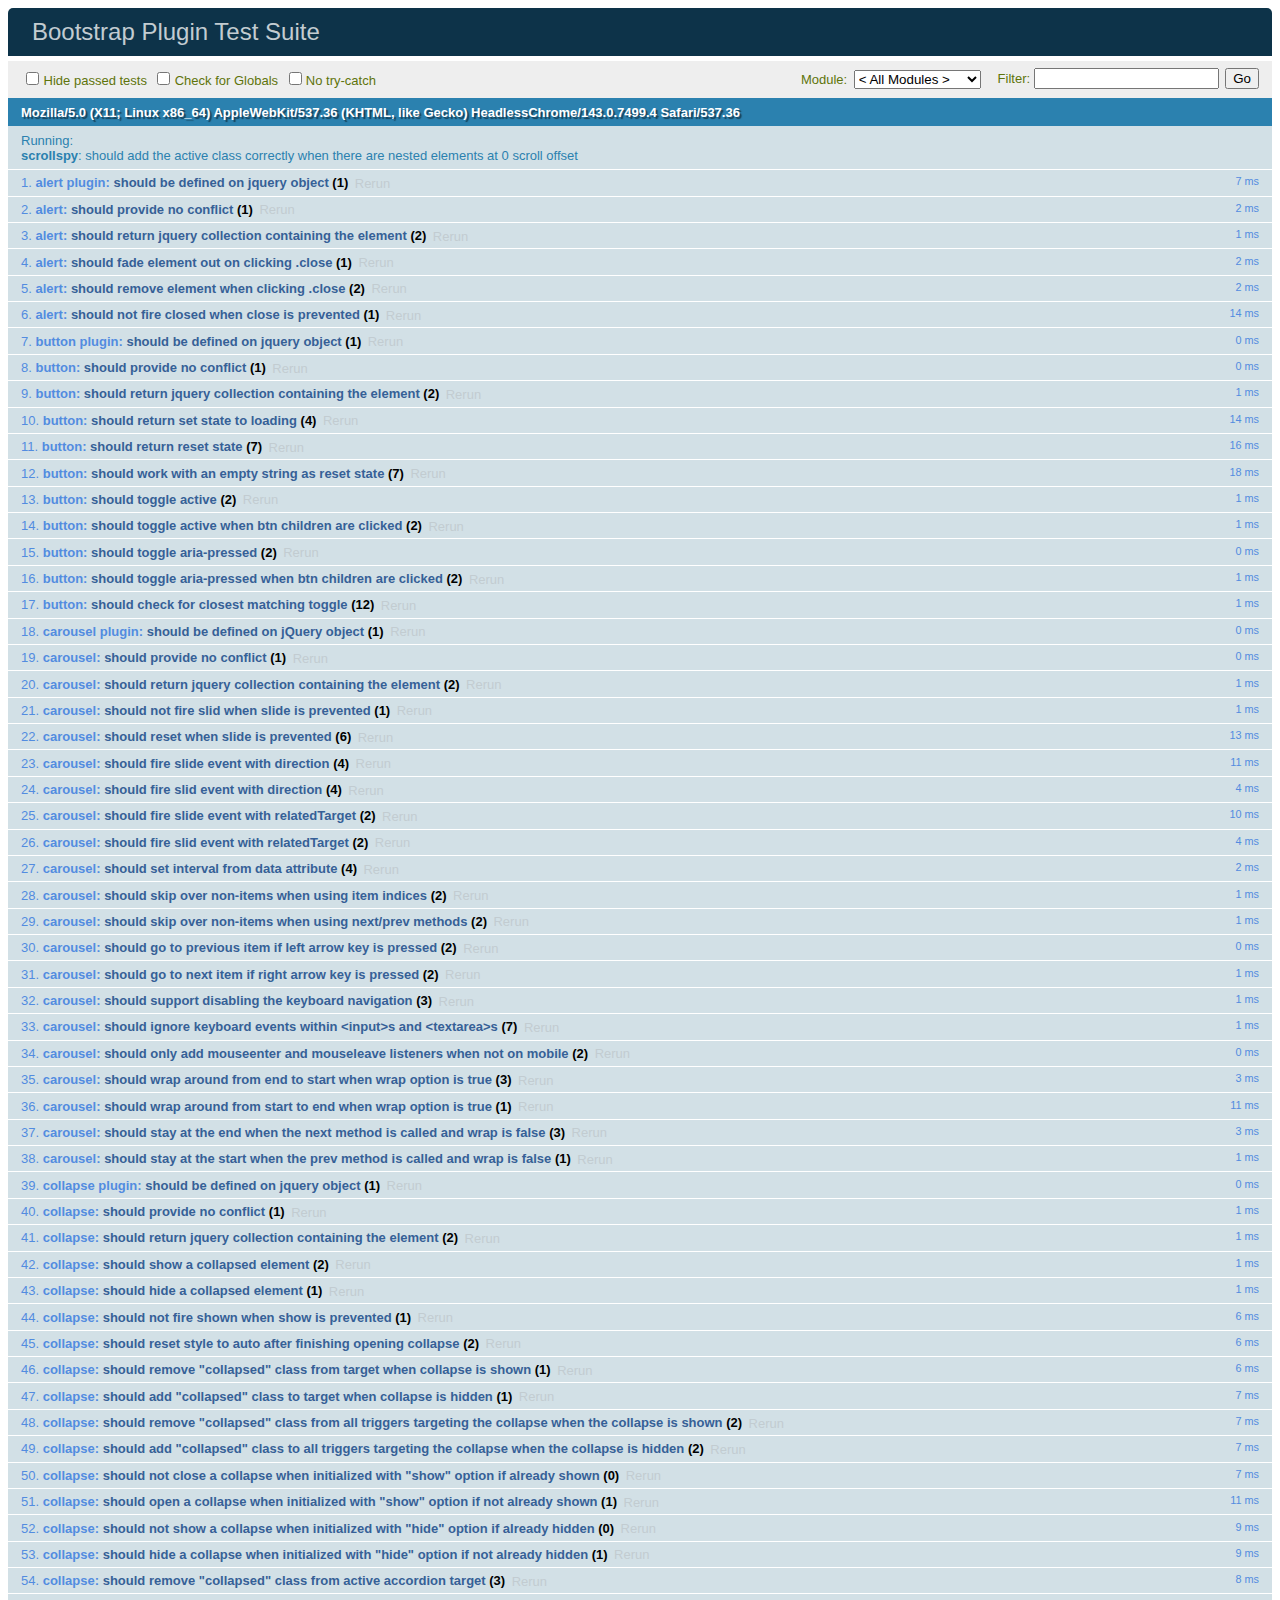
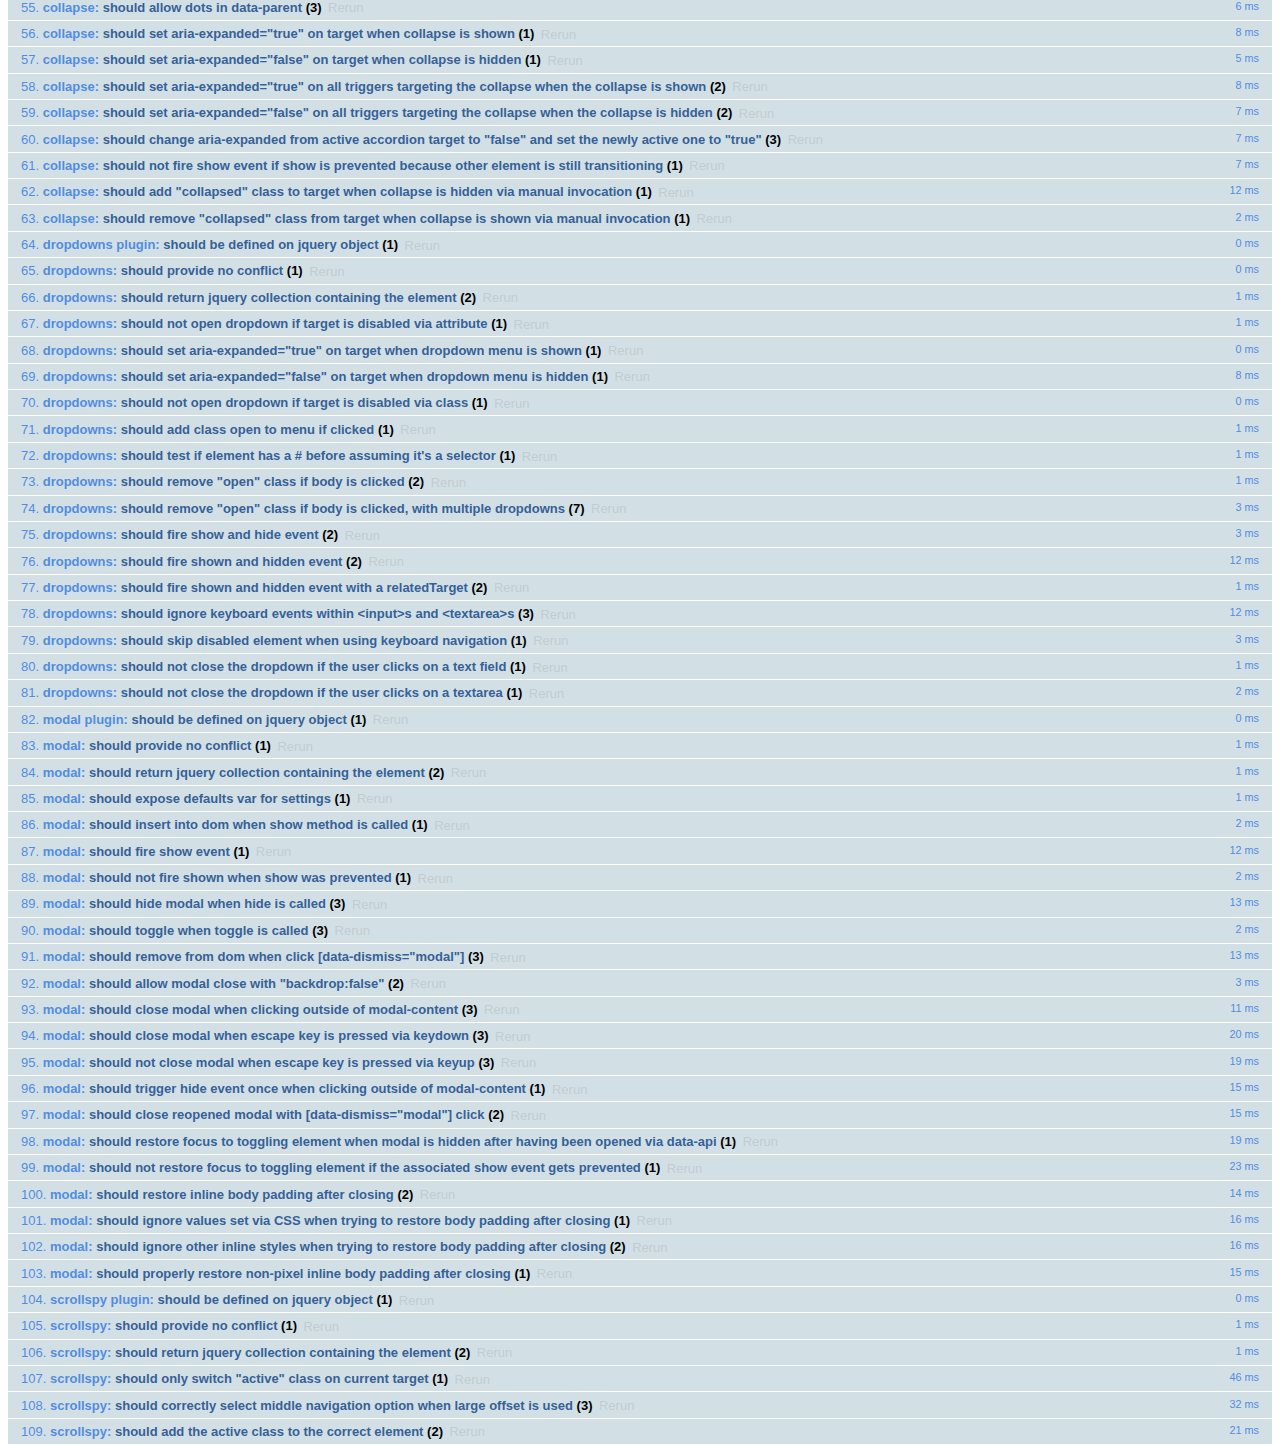
<file: bootstrap-3.3.6/bootstrap-3.3.6/js/tests/index.html>
<!DOCTYPE html>
<html>
  <head>
    <meta charset="utf-8">
    <title>Bootstrap Plugin Test Suite</title>
    <meta name="viewport" content="width=device-width, initial-scale=1">

    <!-- jQuery -->
    <script src="vendor/jquery.min.js"></script>
    <script>
      // Disable jQuery event aliases to ensure we don't accidentally use any of them
      (function () {
        var eventAliases = [
          'blur',
          'focus',
          'focusin',
          'focusout',
          'load',
          'resize',
          'scroll',
          'unload',
          'click',
          'dblclick',
          'mousedown',
          'mouseup',
          'mousemove',
          'mouseover',
          'mouseout',
          'mouseenter',
          'mouseleave',
          'change',
          'select',
          'submit',
          'keydown',
          'keypress',
          'keyup',
          'error',
          'contextmenu',
          'hover',
          'bind',
          'unbind',
          'delegate',
          'undelegate'
        ]
        for (var i = 0; i < eventAliases.length; i++) {
          $.fn[eventAliases[i]] = undefined
        }
      })()
    </script>

    <!-- QUnit -->
    <link rel="stylesheet" href="vendor/qunit.css" media="screen">
    <script src="vendor/qunit.js"></script>
    <script>
      // See https://github.com/axemclion/grunt-saucelabs#test-result-details-with-qunit
      var log = []
      // Require assert.expect in each test
      QUnit.config.requireExpects = true
      QUnit.done(function (testResults) {
        var tests = []
        for (var i = 0, len = log.length; i < len; i++) {
          var details = log[i]
          tests.push({
            name: details.name,
            result: details.result,
            expected: details.expected,
            actual: details.actual,
            source: details.source
          })
        }
        testResults.tests = tests

        window.global_test_results = testResults
      })

      QUnit.testStart(function (testDetails) {
        $(window).scrollTop(0)
        QUnit.log(function (details) {
          if (!details.result) {
            details.name = testDetails.name
            log.push(details)
          }
        })
      })

      // Cleanup
      QUnit.testDone(function () {
        $('#qunit-fixture').empty()
        $('#modal-test, .modal-backdrop').remove()
      })

      // Display fixture on-screen on iOS to avoid false positives
      if (/iPhone|iPad|iPod/.test(navigator.userAgent)) {
        QUnit.begin(function() {
          $('#qunit-fixture').css({ top: 0, left: 0 })
        })

        QUnit.done(function () {
          $('#qunit-fixture').css({ top: '', left: '' })
        })
      }

      // Disable deprecated global QUnit method aliases in preparation for QUnit v2
      (function () {
        var methodNames = [
          'async',
          'asyncTest',
          'deepEqual',
          'equal',
          'expect',
          'module',
          'notDeepEqual',
          'notEqual',
          'notPropEqual',
          'notStrictEqual',
          'ok',
          'propEqual',
          'push',
          'start',
          'stop',
          'strictEqual',
          'test',
          'throws'
        ];
        for (var i = 0; i < methodNames.length; i++) {
          var methodName = methodNames[i];
          window[methodName] = undefined;
        }
      })();
    </script>

    <!-- Plugin sources -->
    <script>$.support.transition = false</script>
    <script src="../../js/alert.js"></script>
    <script src="../../js/button.js"></script>
    <script src="../../js/carousel.js"></script>
    <script src="../../js/collapse.js"></script>
    <script src="../../js/dropdown.js"></script>
    <script src="../../js/modal.js"></script>
    <script src="../../js/scrollspy.js"></script>
    <script src="../../js/tab.js"></script>
    <script src="../../js/tooltip.js"></script>
    <script src="../../js/popover.js"></script>
    <script src="../../js/affix.js"></script>

    <!-- Unit tests -->
    <script src="unit/alert.js"></script>
    <script src="unit/button.js"></script>
    <script src="unit/carousel.js"></script>
    <script src="unit/collapse.js"></script>
    <script src="unit/dropdown.js"></script>
    <script src="unit/modal.js"></script>
    <script src="unit/scrollspy.js"></script>
    <script src="unit/tab.js"></script>
    <script src="unit/tooltip.js"></script>
    <script src="unit/popover.js"></script>
    <script src="unit/affix.js"></script>

  </head>
  <body>
    <div id="qunit-container">
      <div id="qunit"></div>
      <div id="qunit-fixture"></div>
    </div>
  </body>
</html>
</file>
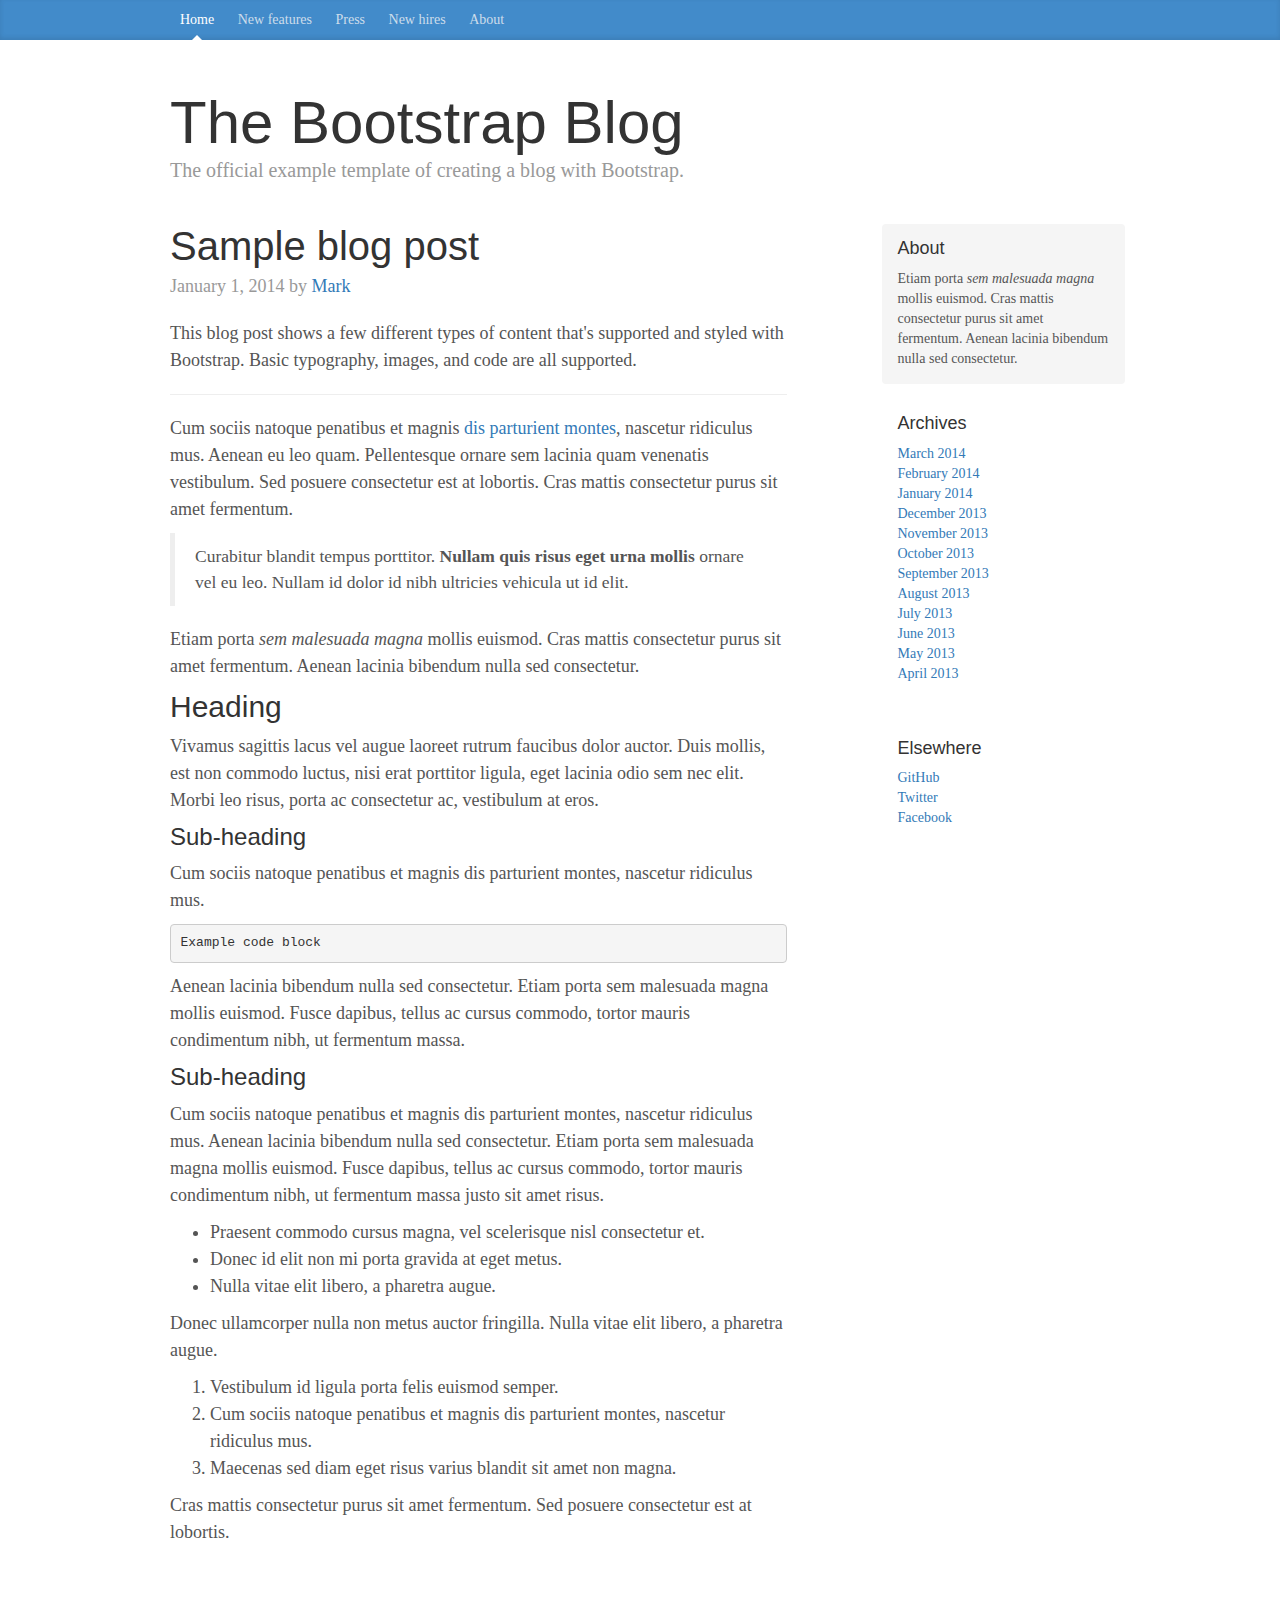
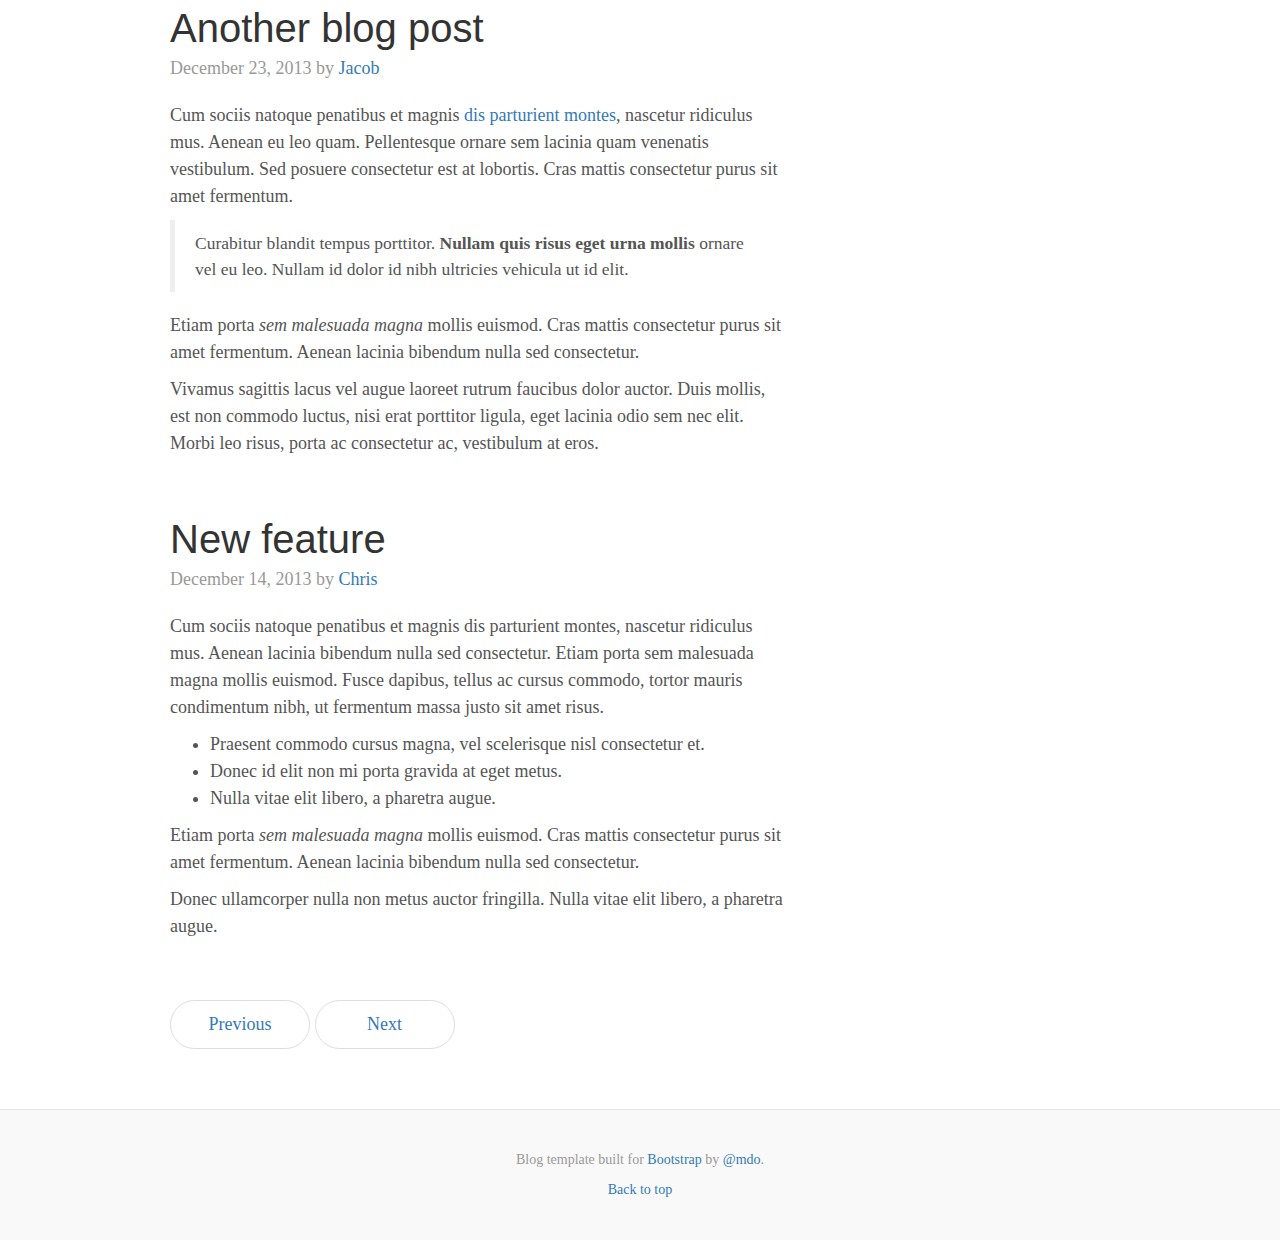
<file: bootstrap-3.3.6/bootstrap-3.3.6/docs/examples/blog/index.html>
<!DOCTYPE html>
<html lang="en">
  <head>
    <meta charset="utf-8">
    <meta http-equiv="X-UA-Compatible" content="IE=edge">
    <meta name="viewport" content="width=device-width, initial-scale=1">
    <!-- The above 3 meta tags *must* come first in the head; any other head content must come *after* these tags -->
    <meta name="description" content="">
    <meta name="author" content="">
    <link rel="icon" href="../../favicon.ico">

    <title>Blog Template for Bootstrap</title>

    <!-- Bootstrap core CSS -->
    <link href="../../dist/css/bootstrap.min.css" rel="stylesheet">

    <!-- IE10 viewport hack for Surface/desktop Windows 8 bug -->
    <link href="../../assets/css/ie10-viewport-bug-workaround.css" rel="stylesheet">

    <!-- Custom styles for this template -->
    <link href="blog.css" rel="stylesheet">

    <!-- Just for debugging purposes. Don't actually copy these 2 lines! -->
    <!--[if lt IE 9]><script src="../../assets/js/ie8-responsive-file-warning.js"></script><![endif]-->
    <script src="../../assets/js/ie-emulation-modes-warning.js"></script>

    <!-- HTML5 shim and Respond.js for IE8 support of HTML5 elements and media queries -->
    <!--[if lt IE 9]>
      <script src="https://oss.maxcdn.com/html5shiv/3.7.2/html5shiv.min.js"></script>
      <script src="https://oss.maxcdn.com/respond/1.4.2/respond.min.js"></script>
    <![endif]-->
  </head>

  <body>

    <div class="blog-masthead">
      <div class="container">
        <nav class="blog-nav">
          <a class="blog-nav-item active" href="#">Home</a>
          <a class="blog-nav-item" href="#">New features</a>
          <a class="blog-nav-item" href="#">Press</a>
          <a class="blog-nav-item" href="#">New hires</a>
          <a class="blog-nav-item" href="#">About</a>
        </nav>
      </div>
    </div>

    <div class="container">

      <div class="blog-header">
        <h1 class="blog-title">The Bootstrap Blog</h1>
        <p class="lead blog-description">The official example template of creating a blog with Bootstrap.</p>
      </div>

      <div class="row">

        <div class="col-sm-8 blog-main">

          <div class="blog-post">
            <h2 class="blog-post-title">Sample blog post</h2>
            <p class="blog-post-meta">January 1, 2014 by <a href="#">Mark</a></p>

            <p>This blog post shows a few different types of content that's supported and styled with Bootstrap. Basic typography, images, and code are all supported.</p>
            <hr>
            <p>Cum sociis natoque penatibus et magnis <a href="#">dis parturient montes</a>, nascetur ridiculus mus. Aenean eu leo quam. Pellentesque ornare sem lacinia quam venenatis vestibulum. Sed posuere consectetur est at lobortis. Cras mattis consectetur purus sit amet fermentum.</p>
            <blockquote>
              <p>Curabitur blandit tempus porttitor. <strong>Nullam quis risus eget urna mollis</strong> ornare vel eu leo. Nullam id dolor id nibh ultricies vehicula ut id elit.</p>
            </blockquote>
            <p>Etiam porta <em>sem malesuada magna</em> mollis euismod. Cras mattis consectetur purus sit amet fermentum. Aenean lacinia bibendum nulla sed consectetur.</p>
            <h2>Heading</h2>
            <p>Vivamus sagittis lacus vel augue laoreet rutrum faucibus dolor auctor. Duis mollis, est non commodo luctus, nisi erat porttitor ligula, eget lacinia odio sem nec elit. Morbi leo risus, porta ac consectetur ac, vestibulum at eros.</p>
            <h3>Sub-heading</h3>
            <p>Cum sociis natoque penatibus et magnis dis parturient montes, nascetur ridiculus mus.</p>
            <pre><code>Example code block</code></pre>
            <p>Aenean lacinia bibendum nulla sed consectetur. Etiam porta sem malesuada magna mollis euismod. Fusce dapibus, tellus ac cursus commodo, tortor mauris condimentum nibh, ut fermentum massa.</p>
            <h3>Sub-heading</h3>
            <p>Cum sociis natoque penatibus et magnis dis parturient montes, nascetur ridiculus mus. Aenean lacinia bibendum nulla sed consectetur. Etiam porta sem malesuada magna mollis euismod. Fusce dapibus, tellus ac cursus commodo, tortor mauris condimentum nibh, ut fermentum massa justo sit amet risus.</p>
            <ul>
              <li>Praesent commodo cursus magna, vel scelerisque nisl consectetur et.</li>
              <li>Donec id elit non mi porta gravida at eget metus.</li>
              <li>Nulla vitae elit libero, a pharetra augue.</li>
            </ul>
            <p>Donec ullamcorper nulla non metus auctor fringilla. Nulla vitae elit libero, a pharetra augue.</p>
            <ol>
              <li>Vestibulum id ligula porta felis euismod semper.</li>
              <li>Cum sociis natoque penatibus et magnis dis parturient montes, nascetur ridiculus mus.</li>
              <li>Maecenas sed diam eget risus varius blandit sit amet non magna.</li>
            </ol>
            <p>Cras mattis consectetur purus sit amet fermentum. Sed posuere consectetur est at lobortis.</p>
          </div><!-- /.blog-post -->

          <div class="blog-post">
            <h2 class="blog-post-title">Another blog post</h2>
            <p class="blog-post-meta">December 23, 2013 by <a href="#">Jacob</a></p>

            <p>Cum sociis natoque penatibus et magnis <a href="#">dis parturient montes</a>, nascetur ridiculus mus. Aenean eu leo quam. Pellentesque ornare sem lacinia quam venenatis vestibulum. Sed posuere consectetur est at lobortis. Cras mattis consectetur purus sit amet fermentum.</p>
            <blockquote>
              <p>Curabitur blandit tempus porttitor. <strong>Nullam quis risus eget urna mollis</strong> ornare vel eu leo. Nullam id dolor id nibh ultricies vehicula ut id elit.</p>
            </blockquote>
            <p>Etiam porta <em>sem malesuada magna</em> mollis euismod. Cras mattis consectetur purus sit amet fermentum. Aenean lacinia bibendum nulla sed consectetur.</p>
            <p>Vivamus sagittis lacus vel augue laoreet rutrum faucibus dolor auctor. Duis mollis, est non commodo luctus, nisi erat porttitor ligula, eget lacinia odio sem nec elit. Morbi leo risus, porta ac consectetur ac, vestibulum at eros.</p>
          </div><!-- /.blog-post -->

          <div class="blog-post">
            <h2 class="blog-post-title">New feature</h2>
            <p class="blog-post-meta">December 14, 2013 by <a href="#">Chris</a></p>

            <p>Cum sociis natoque penatibus et magnis dis parturient montes, nascetur ridiculus mus. Aenean lacinia bibendum nulla sed consectetur. Etiam porta sem malesuada magna mollis euismod. Fusce dapibus, tellus ac cursus commodo, tortor mauris condimentum nibh, ut fermentum massa justo sit amet risus.</p>
            <ul>
              <li>Praesent commodo cursus magna, vel scelerisque nisl consectetur et.</li>
              <li>Donec id elit non mi porta gravida at eget metus.</li>
              <li>Nulla vitae elit libero, a pharetra augue.</li>
            </ul>
            <p>Etiam porta <em>sem malesuada magna</em> mollis euismod. Cras mattis consectetur purus sit amet fermentum. Aenean lacinia bibendum nulla sed consectetur.</p>
            <p>Donec ullamcorper nulla non metus auctor fringilla. Nulla vitae elit libero, a pharetra augue.</p>
          </div><!-- /.blog-post -->

          <nav>
            <ul class="pager">
              <li><a href="#">Previous</a></li>
              <li><a href="#">Next</a></li>
            </ul>
          </nav>

        </div><!-- /.blog-main -->

        <div class="col-sm-3 col-sm-offset-1 blog-sidebar">
          <div class="sidebar-module sidebar-module-inset">
            <h4>About</h4>
            <p>Etiam porta <em>sem malesuada magna</em> mollis euismod. Cras mattis consectetur purus sit amet fermentum. Aenean lacinia bibendum nulla sed consectetur.</p>
          </div>
          <div class="sidebar-module">
            <h4>Archives</h4>
            <ol class="list-unstyled">
              <li><a href="#">March 2014</a></li>
              <li><a href="#">February 2014</a></li>
              <li><a href="#">January 2014</a></li>
              <li><a href="#">December 2013</a></li>
              <li><a href="#">November 2013</a></li>
              <li><a href="#">October 2013</a></li>
              <li><a href="#">September 2013</a></li>
              <li><a href="#">August 2013</a></li>
              <li><a href="#">July 2013</a></li>
              <li><a href="#">June 2013</a></li>
              <li><a href="#">May 2013</a></li>
              <li><a href="#">April 2013</a></li>
            </ol>
          </div>
          <div class="sidebar-module">
            <h4>Elsewhere</h4>
            <ol class="list-unstyled">
              <li><a href="#">GitHub</a></li>
              <li><a href="#">Twitter</a></li>
              <li><a href="#">Facebook</a></li>
            </ol>
          </div>
        </div><!-- /.blog-sidebar -->

      </div><!-- /.row -->

    </div><!-- /.container -->

    <footer class="blog-footer">
      <p>Blog template built for <a href="http://getbootstrap.com">Bootstrap</a> by <a href="https://twitter.com/mdo">@mdo</a>.</p>
      <p>
        <a href="#">Back to top</a>
      </p>
    </footer>


    <!-- Bootstrap core JavaScript
    ================================================== -->
    <!-- Placed at the end of the document so the pages load faster -->
    <script src="https://ajax.googleapis.com/ajax/libs/jquery/1.11.3/jquery.min.js"></script>
    <script>window.jQuery || document.write('<script src="../../assets/js/vendor/jquery.min.js"><\/script>')</script>
    <script src="../../dist/js/bootstrap.min.js"></script>
    <!-- IE10 viewport hack for Surface/desktop Windows 8 bug -->
    <script src="../../assets/js/ie10-viewport-bug-workaround.js"></script>
  </body>
</html>
</file>
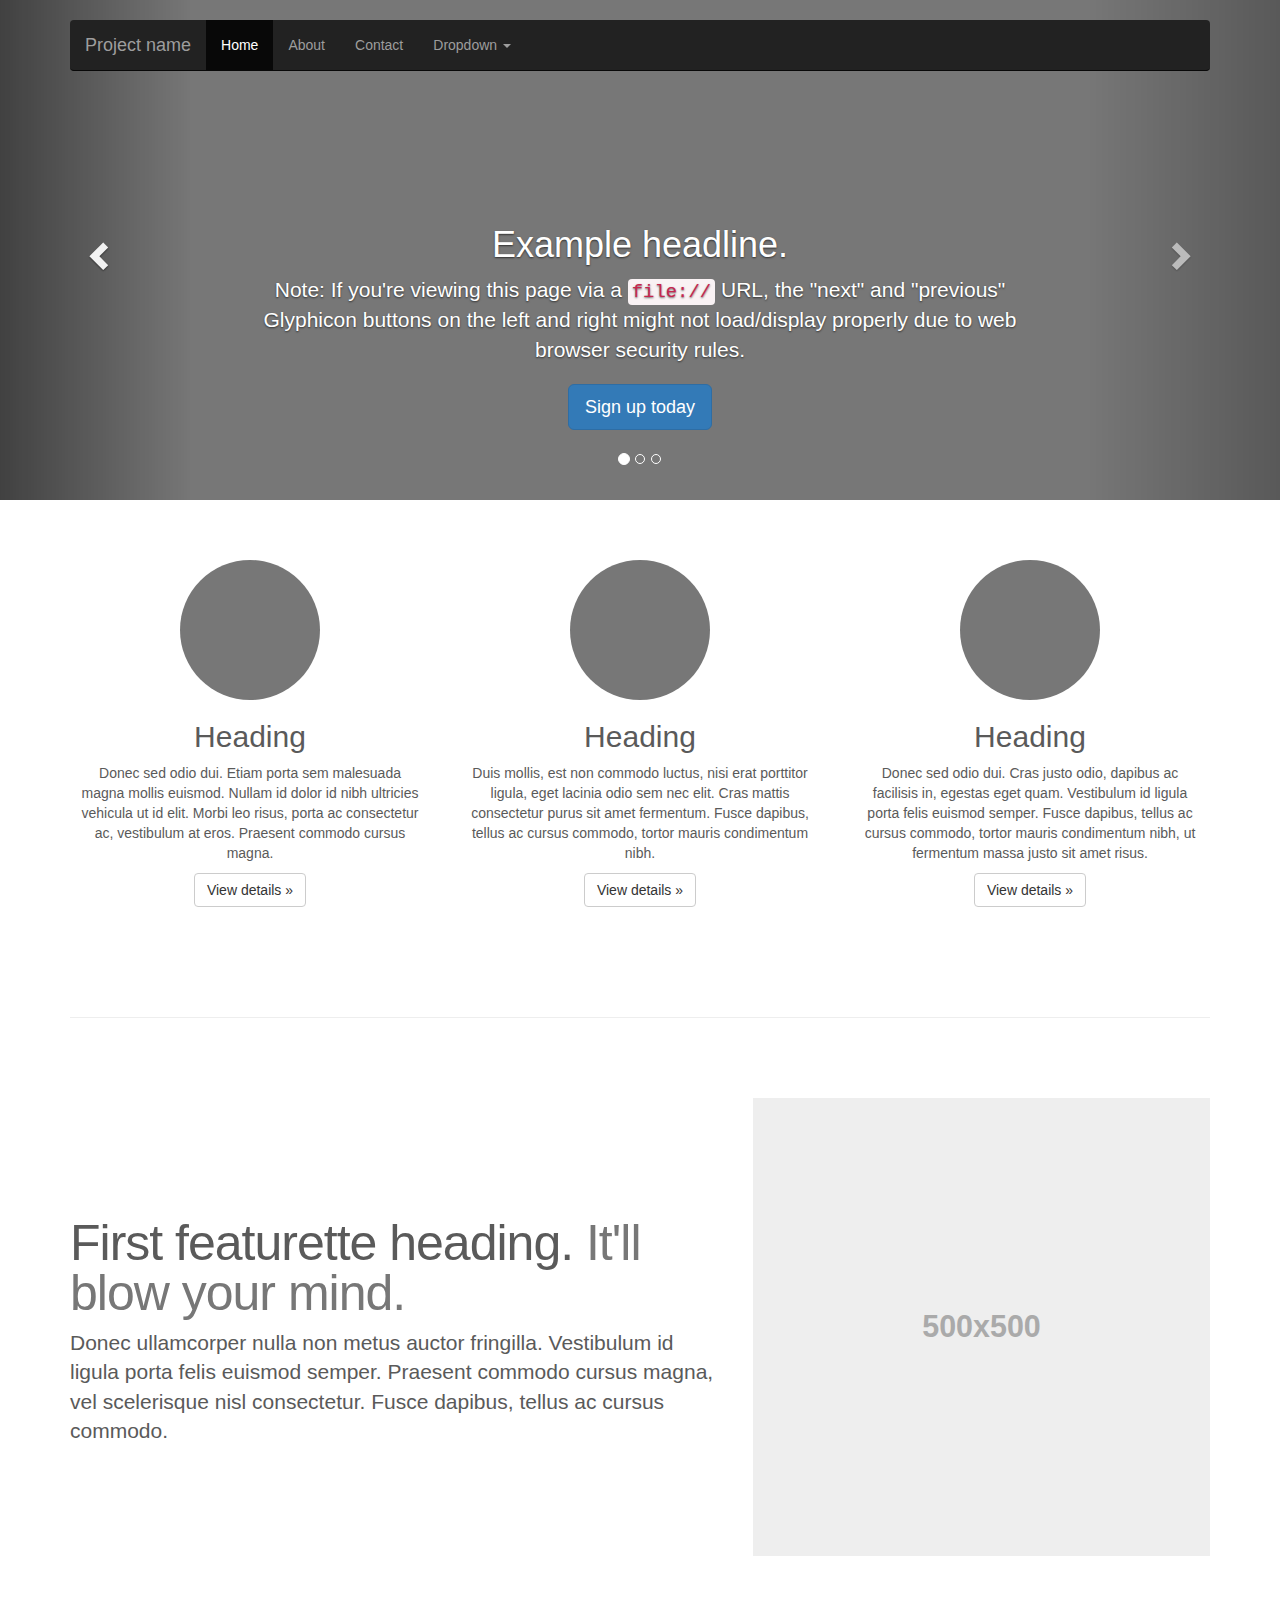
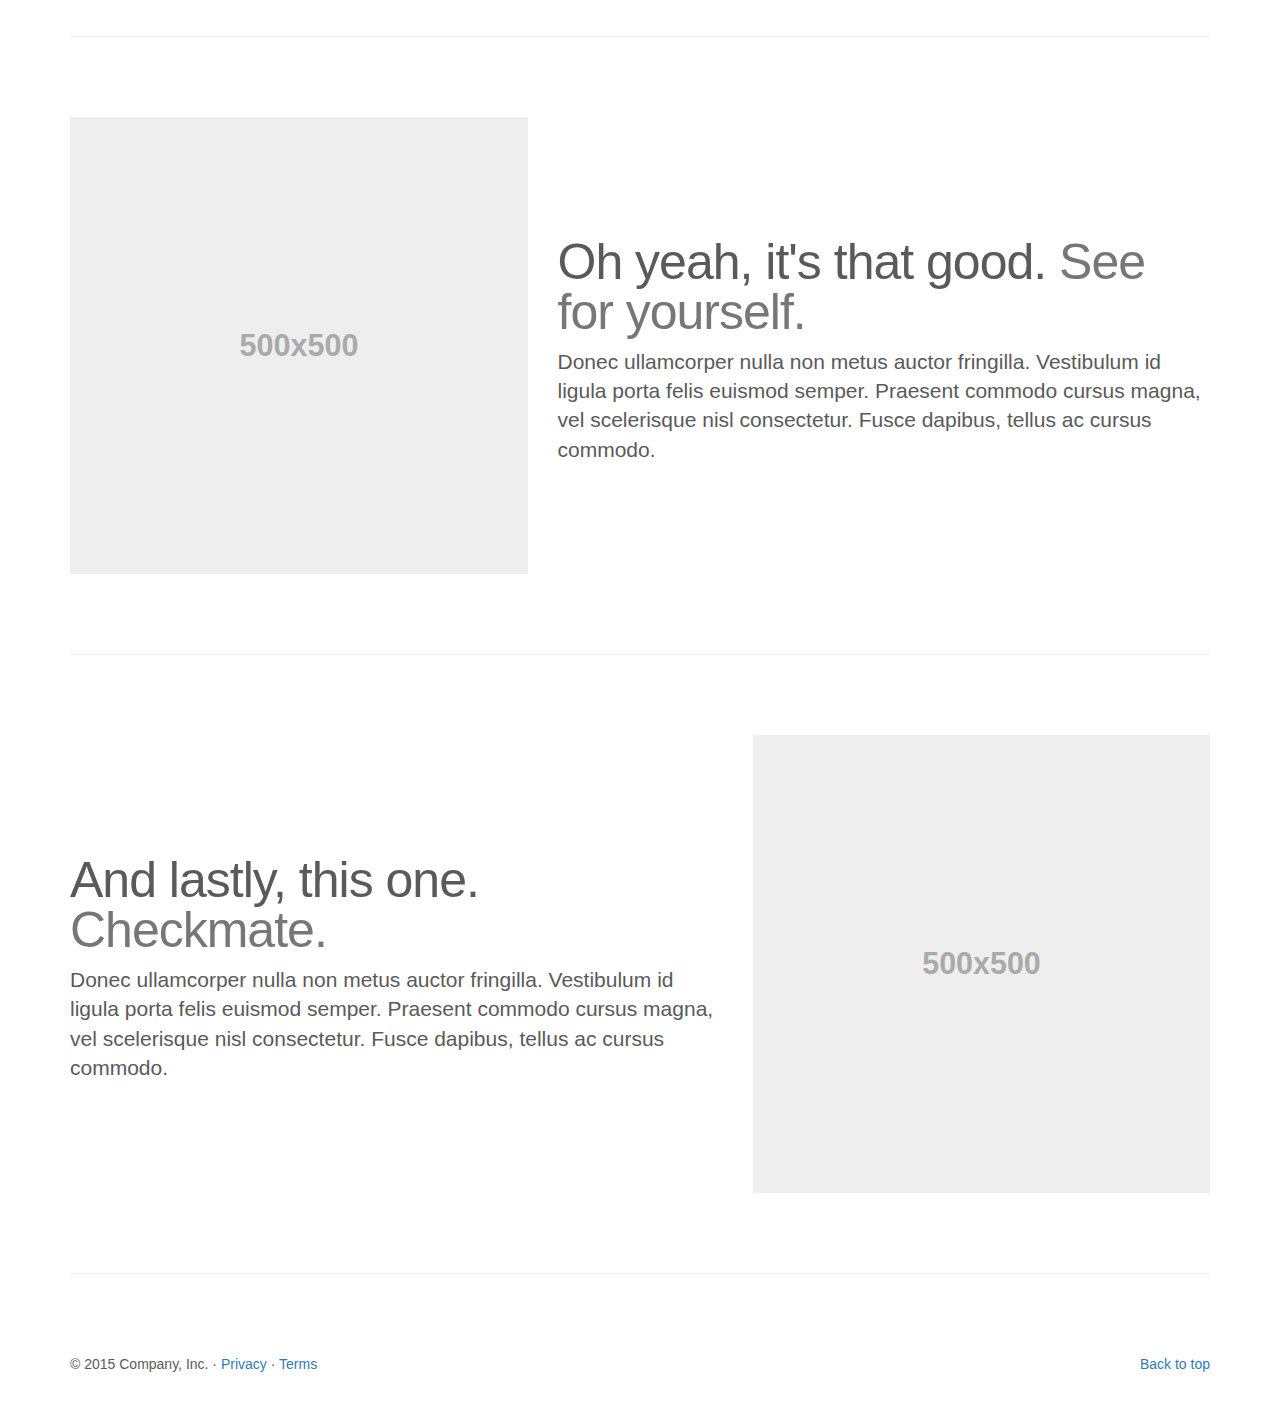
<file: bootstrap-3.3.6/bootstrap-3.3.6/docs/examples/carousel/index.html>
<!DOCTYPE html>
<html lang="en">
  <head>
    <meta charset="utf-8">
    <meta http-equiv="X-UA-Compatible" content="IE=edge">
    <meta name="viewport" content="width=device-width, initial-scale=1">
    <!-- The above 3 meta tags *must* come first in the head; any other head content must come *after* these tags -->
    <meta name="description" content="">
    <meta name="author" content="">
    <link rel="icon" href="../../favicon.ico">

    <title>Carousel Template for Bootstrap</title>

    <!-- Bootstrap core CSS -->
    <link href="../../dist/css/bootstrap.min.css" rel="stylesheet">

    <!-- IE10 viewport hack for Surface/desktop Windows 8 bug -->
    <link href="../../assets/css/ie10-viewport-bug-workaround.css" rel="stylesheet">

    <!-- Just for debugging purposes. Don't actually copy these 2 lines! -->
    <!--[if lt IE 9]><script src="../../assets/js/ie8-responsive-file-warning.js"></script><![endif]-->
    <script src="../../assets/js/ie-emulation-modes-warning.js"></script>

    <!-- HTML5 shim and Respond.js for IE8 support of HTML5 elements and media queries -->
    <!--[if lt IE 9]>
      <script src="https://oss.maxcdn.com/html5shiv/3.7.2/html5shiv.min.js"></script>
      <script src="https://oss.maxcdn.com/respond/1.4.2/respond.min.js"></script>
    <![endif]-->

    <!-- Custom styles for this template -->
    <link href="carousel.css" rel="stylesheet">
  </head>
<!-- NAVBAR
================================================== -->
  <body>
    <div class="navbar-wrapper">
      <div class="container">

        <nav class="navbar navbar-inverse navbar-static-top">
          <div class="container">
            <div class="navbar-header">
              <button type="button" class="navbar-toggle collapsed" data-toggle="collapse" data-target="#navbar" aria-expanded="false" aria-controls="navbar">
                <span class="sr-only">Toggle navigation</span>
                <span class="icon-bar"></span>
                <span class="icon-bar"></span>
                <span class="icon-bar"></span>
              </button>
              <a class="navbar-brand" href="#">Project name</a>
            </div>
            <div id="navbar" class="navbar-collapse collapse">
              <ul class="nav navbar-nav">
                <li class="active"><a href="#">Home</a></li>
                <li><a href="#about">About</a></li>
                <li><a href="#contact">Contact</a></li>
                <li class="dropdown">
                  <a href="#" class="dropdown-toggle" data-toggle="dropdown" role="button" aria-haspopup="true" aria-expanded="false">Dropdown <span class="caret"></span></a>
                  <ul class="dropdown-menu">
                    <li><a href="#">Action</a></li>
                    <li><a href="#">Another action</a></li>
                    <li><a href="#">Something else here</a></li>
                    <li role="separator" class="divider"></li>
                    <li class="dropdown-header">Nav header</li>
                    <li><a href="#">Separated link</a></li>
                    <li><a href="#">One more separated link</a></li>
                  </ul>
                </li>
              </ul>
            </div>
          </div>
        </nav>

      </div>
    </div>


    <!-- Carousel
    ================================================== -->
    <div id="myCarousel" class="carousel slide" data-ride="carousel">
      <!-- Indicators -->
      <ol class="carousel-indicators">
        <li data-target="#myCarousel" data-slide-to="0" class="active"></li>
        <li data-target="#myCarousel" data-slide-to="1"></li>
        <li data-target="#myCarousel" data-slide-to="2"></li>
      </ol>
      <div class="carousel-inner" role="listbox">
        <div class="item active">
          <img class="first-slide" src="[data-uri]" alt="First slide">
          <div class="container">
            <div class="carousel-caption">
              <h1>Example headline.</h1>
              <p>Note: If you're viewing this page via a <code>file://</code> URL, the "next" and "previous" Glyphicon buttons on the left and right might not load/display properly due to web browser security rules.</p>
              <p><a class="btn btn-lg btn-primary" href="#" role="button">Sign up today</a></p>
            </div>
          </div>
        </div>
        <div class="item">
          <img class="second-slide" src="[data-uri]" alt="Second slide">
          <div class="container">
            <div class="carousel-caption">
              <h1>Another example headline.</h1>
              <p>Cras justo odio, dapibus ac facilisis in, egestas eget quam. Donec id elit non mi porta gravida at eget metus. Nullam id dolor id nibh ultricies vehicula ut id elit.</p>
              <p><a class="btn btn-lg btn-primary" href="#" role="button">Learn more</a></p>
            </div>
          </div>
        </div>
        <div class="item">
          <img class="third-slide" src="[data-uri]" alt="Third slide">
          <div class="container">
            <div class="carousel-caption">
              <h1>One more for good measure.</h1>
              <p>Cras justo odio, dapibus ac facilisis in, egestas eget quam. Donec id elit non mi porta gravida at eget metus. Nullam id dolor id nibh ultricies vehicula ut id elit.</p>
              <p><a class="btn btn-lg btn-primary" href="#" role="button">Browse gallery</a></p>
            </div>
          </div>
        </div>
      </div>
      <a class="left carousel-control" href="#myCarousel" role="button" data-slide="prev">
        <span class="glyphicon glyphicon-chevron-left" aria-hidden="true"></span>
        <span class="sr-only">Previous</span>
      </a>
      <a class="right carousel-control" href="#myCarousel" role="button" data-slide="next">
        <span class="glyphicon glyphicon-chevron-right" aria-hidden="true"></span>
        <span class="sr-only">Next</span>
      </a>
    </div><!-- /.carousel -->


    <!-- Marketing messaging and featurettes
    ================================================== -->
    <!-- Wrap the rest of the page in another container to center all the content. -->

    <div class="container marketing">

      <!-- Three columns of text below the carousel -->
      <div class="row">
        <div class="col-lg-4">
          <img class="img-circle" src="[data-uri]" alt="Generic placeholder image" width="140" height="140">
          <h2>Heading</h2>
          <p>Donec sed odio dui. Etiam porta sem malesuada magna mollis euismod. Nullam id dolor id nibh ultricies vehicula ut id elit. Morbi leo risus, porta ac consectetur ac, vestibulum at eros. Praesent commodo cursus magna.</p>
          <p><a class="btn btn-default" href="#" role="button">View details &raquo;</a></p>
        </div><!-- /.col-lg-4 -->
        <div class="col-lg-4">
          <img class="img-circle" src="[data-uri]" alt="Generic placeholder image" width="140" height="140">
          <h2>Heading</h2>
          <p>Duis mollis, est non commodo luctus, nisi erat porttitor ligula, eget lacinia odio sem nec elit. Cras mattis consectetur purus sit amet fermentum. Fusce dapibus, tellus ac cursus commodo, tortor mauris condimentum nibh.</p>
          <p><a class="btn btn-default" href="#" role="button">View details &raquo;</a></p>
        </div><!-- /.col-lg-4 -->
        <div class="col-lg-4">
          <img class="img-circle" src="[data-uri]" alt="Generic placeholder image" width="140" height="140">
          <h2>Heading</h2>
          <p>Donec sed odio dui. Cras justo odio, dapibus ac facilisis in, egestas eget quam. Vestibulum id ligula porta felis euismod semper. Fusce dapibus, tellus ac cursus commodo, tortor mauris condimentum nibh, ut fermentum massa justo sit amet risus.</p>
          <p><a class="btn btn-default" href="#" role="button">View details &raquo;</a></p>
        </div><!-- /.col-lg-4 -->
      </div><!-- /.row -->


      <!-- START THE FEATURETTES -->

      <hr class="featurette-divider">

      <div class="row featurette">
        <div class="col-md-7">
          <h2 class="featurette-heading">First featurette heading. <span class="text-muted">It'll blow your mind.</span></h2>
          <p class="lead">Donec ullamcorper nulla non metus auctor fringilla. Vestibulum id ligula porta felis euismod semper. Praesent commodo cursus magna, vel scelerisque nisl consectetur. Fusce dapibus, tellus ac cursus commodo.</p>
        </div>
        <div class="col-md-5">
          <img class="featurette-image img-responsive center-block" data-src="holder.js/500x500/auto" alt="Generic placeholder image">
        </div>
      </div>

      <hr class="featurette-divider">

      <div class="row featurette">
        <div class="col-md-7 col-md-push-5">
          <h2 class="featurette-heading">Oh yeah, it's that good. <span class="text-muted">See for yourself.</span></h2>
          <p class="lead">Donec ullamcorper nulla non metus auctor fringilla. Vestibulum id ligula porta felis euismod semper. Praesent commodo cursus magna, vel scelerisque nisl consectetur. Fusce dapibus, tellus ac cursus commodo.</p>
        </div>
        <div class="col-md-5 col-md-pull-7">
          <img class="featurette-image img-responsive center-block" data-src="holder.js/500x500/auto" alt="Generic placeholder image">
        </div>
      </div>

      <hr class="featurette-divider">

      <div class="row featurette">
        <div class="col-md-7">
          <h2 class="featurette-heading">And lastly, this one. <span class="text-muted">Checkmate.</span></h2>
          <p class="lead">Donec ullamcorper nulla non metus auctor fringilla. Vestibulum id ligula porta felis euismod semper. Praesent commodo cursus magna, vel scelerisque nisl consectetur. Fusce dapibus, tellus ac cursus commodo.</p>
        </div>
        <div class="col-md-5">
          <img class="featurette-image img-responsive center-block" data-src="holder.js/500x500/auto" alt="Generic placeholder image">
        </div>
      </div>

      <hr class="featurette-divider">

      <!-- /END THE FEATURETTES -->


      <!-- FOOTER -->
      <footer>
        <p class="pull-right"><a href="#">Back to top</a></p>
        <p>&copy; 2015 Company, Inc. &middot; <a href="#">Privacy</a> &middot; <a href="#">Terms</a></p>
      </footer>

    </div><!-- /.container -->


    <!-- Bootstrap core JavaScript
    ================================================== -->
    <!-- Placed at the end of the document so the pages load faster -->
    <script src="https://ajax.googleapis.com/ajax/libs/jquery/1.11.3/jquery.min.js"></script>
    <script>window.jQuery || document.write('<script src="../../assets/js/vendor/jquery.min.js"><\/script>')</script>
    <script src="../../dist/js/bootstrap.min.js"></script>
    <!-- Just to make our placeholder images work. Don't actually copy the next line! -->
    <script src="../../assets/js/vendor/holder.min.js"></script>
    <!-- IE10 viewport hack for Surface/desktop Windows 8 bug -->
    <script src="../../assets/js/ie10-viewport-bug-workaround.js"></script>
  </body>
</html>
</file>
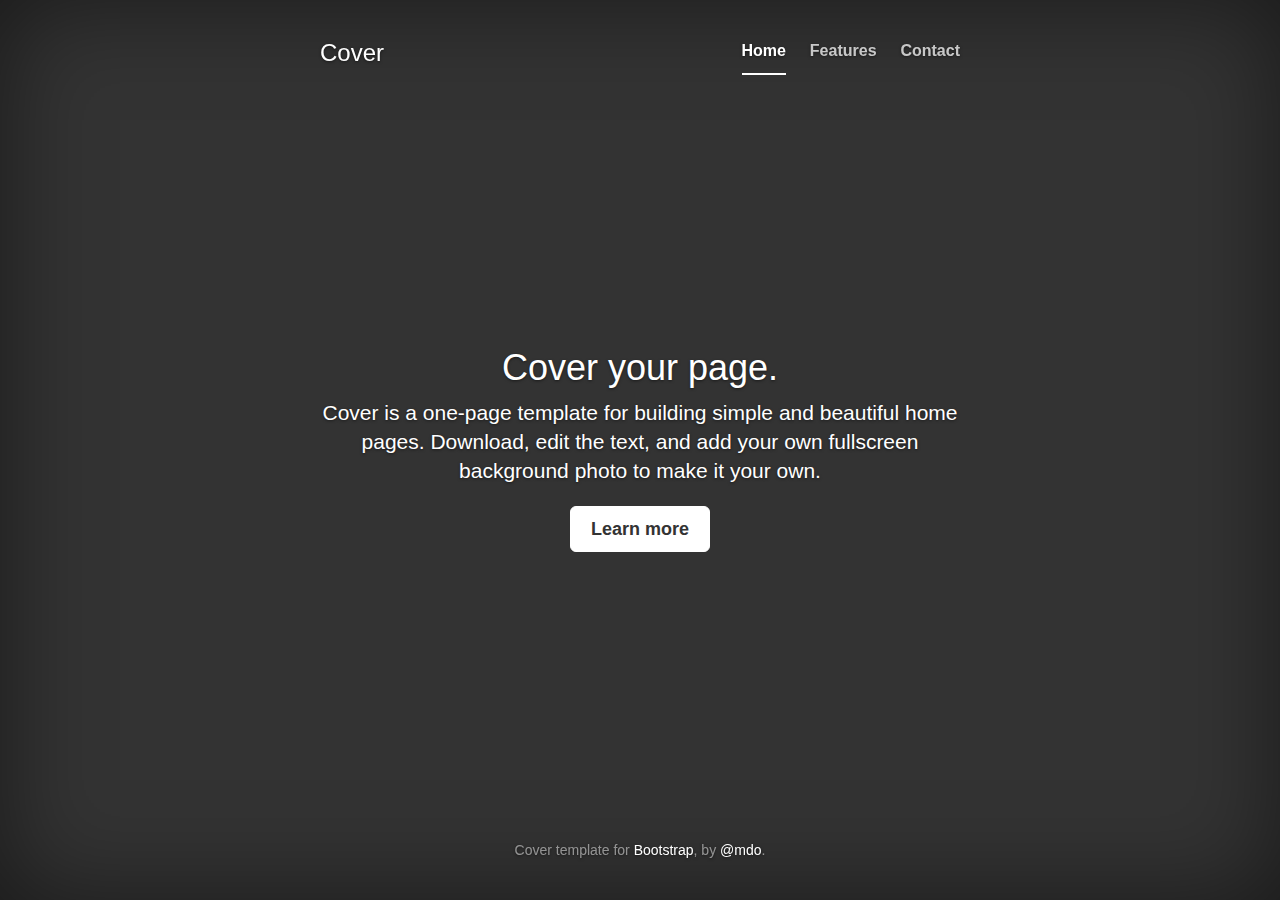
<file: bootstrap-3.3.6/bootstrap-3.3.6/docs/examples/cover/index.html>
<!DOCTYPE html>
<html lang="en">
  <head>
    <meta charset="utf-8">
    <meta http-equiv="X-UA-Compatible" content="IE=edge">
    <meta name="viewport" content="width=device-width, initial-scale=1">
    <!-- The above 3 meta tags *must* come first in the head; any other head content must come *after* these tags -->
    <meta name="description" content="">
    <meta name="author" content="">
    <link rel="icon" href="../../favicon.ico">

    <title>Cover Template for Bootstrap</title>

    <!-- Bootstrap core CSS -->
    <link href="../../dist/css/bootstrap.min.css" rel="stylesheet">

    <!-- IE10 viewport hack for Surface/desktop Windows 8 bug -->
    <link href="../../assets/css/ie10-viewport-bug-workaround.css" rel="stylesheet">

    <!-- Custom styles for this template -->
    <link href="cover.css" rel="stylesheet">

    <!-- Just for debugging purposes. Don't actually copy these 2 lines! -->
    <!--[if lt IE 9]><script src="../../assets/js/ie8-responsive-file-warning.js"></script><![endif]-->
    <script src="../../assets/js/ie-emulation-modes-warning.js"></script>

    <!-- HTML5 shim and Respond.js for IE8 support of HTML5 elements and media queries -->
    <!--[if lt IE 9]>
      <script src="https://oss.maxcdn.com/html5shiv/3.7.2/html5shiv.min.js"></script>
      <script src="https://oss.maxcdn.com/respond/1.4.2/respond.min.js"></script>
    <![endif]-->
  </head>

  <body>

    <div class="site-wrapper">

      <div class="site-wrapper-inner">

        <div class="cover-container">

          <div class="masthead clearfix">
            <div class="inner">
              <h3 class="masthead-brand">Cover</h3>
              <nav>
                <ul class="nav masthead-nav">
                  <li class="active"><a href="#">Home</a></li>
                  <li><a href="#">Features</a></li>
                  <li><a href="#">Contact</a></li>
                </ul>
              </nav>
            </div>
          </div>

          <div class="inner cover">
            <h1 class="cover-heading">Cover your page.</h1>
            <p class="lead">Cover is a one-page template for building simple and beautiful home pages. Download, edit the text, and add your own fullscreen background photo to make it your own.</p>
            <p class="lead">
              <a href="#" class="btn btn-lg btn-default">Learn more</a>
            </p>
          </div>

          <div class="mastfoot">
            <div class="inner">
              <p>Cover template for <a href="http://getbootstrap.com">Bootstrap</a>, by <a href="https://twitter.com/mdo">@mdo</a>.</p>
            </div>
          </div>

        </div>

      </div>

    </div>

    <!-- Bootstrap core JavaScript
    ================================================== -->
    <!-- Placed at the end of the document so the pages load faster -->
    <script src="https://ajax.googleapis.com/ajax/libs/jquery/1.11.3/jquery.min.js"></script>
    <script>window.jQuery || document.write('<script src="../../assets/js/vendor/jquery.min.js"><\/script>')</script>
    <script src="../../dist/js/bootstrap.min.js"></script>
    <!-- IE10 viewport hack for Surface/desktop Windows 8 bug -->
    <script src="../../assets/js/ie10-viewport-bug-workaround.js"></script>
  </body>
</html>
</file>
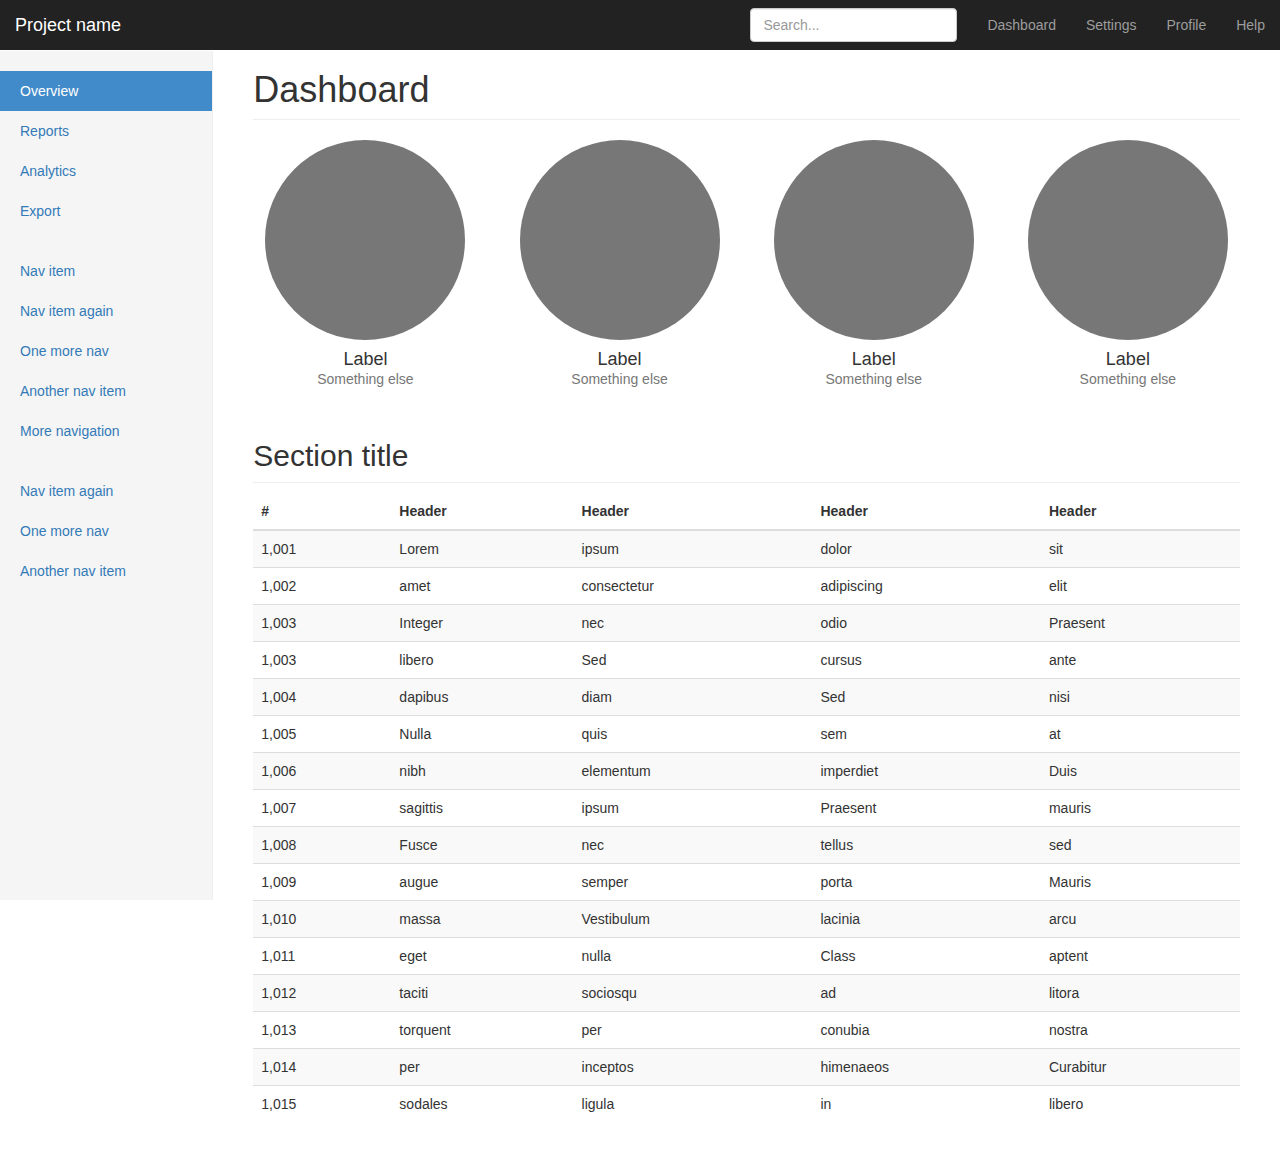
<file: bootstrap-3.3.6/bootstrap-3.3.6/docs/examples/dashboard/index.html>
<!DOCTYPE html>
<html lang="en">
  <head>
    <meta charset="utf-8">
    <meta http-equiv="X-UA-Compatible" content="IE=edge">
    <meta name="viewport" content="width=device-width, initial-scale=1">
    <!-- The above 3 meta tags *must* come first in the head; any other head content must come *after* these tags -->
    <meta name="description" content="">
    <meta name="author" content="">
    <link rel="icon" href="../../favicon.ico">

    <title>Dashboard Template for Bootstrap</title>

    <!-- Bootstrap core CSS -->
    <link href="../../dist/css/bootstrap.min.css" rel="stylesheet">

    <!-- IE10 viewport hack for Surface/desktop Windows 8 bug -->
    <link href="../../assets/css/ie10-viewport-bug-workaround.css" rel="stylesheet">

    <!-- Custom styles for this template -->
    <link href="dashboard.css" rel="stylesheet">

    <!-- Just for debugging purposes. Don't actually copy these 2 lines! -->
    <!--[if lt IE 9]><script src="../../assets/js/ie8-responsive-file-warning.js"></script><![endif]-->
    <script src="../../assets/js/ie-emulation-modes-warning.js"></script>

    <!-- HTML5 shim and Respond.js for IE8 support of HTML5 elements and media queries -->
    <!--[if lt IE 9]>
      <script src="https://oss.maxcdn.com/html5shiv/3.7.2/html5shiv.min.js"></script>
      <script src="https://oss.maxcdn.com/respond/1.4.2/respond.min.js"></script>
    <![endif]-->
  </head>

  <body>

    <nav class="navbar navbar-inverse navbar-fixed-top">
      <div class="container-fluid">
        <div class="navbar-header">
          <button type="button" class="navbar-toggle collapsed" data-toggle="collapse" data-target="#navbar" aria-expanded="false" aria-controls="navbar">
            <span class="sr-only">Toggle navigation</span>
            <span class="icon-bar"></span>
            <span class="icon-bar"></span>
            <span class="icon-bar"></span>
          </button>
          <a class="navbar-brand" href="#">Project name</a>
        </div>
        <div id="navbar" class="navbar-collapse collapse">
          <ul class="nav navbar-nav navbar-right">
            <li><a href="#">Dashboard</a></li>
            <li><a href="#">Settings</a></li>
            <li><a href="#">Profile</a></li>
            <li><a href="#">Help</a></li>
          </ul>
          <form class="navbar-form navbar-right">
            <input type="text" class="form-control" placeholder="Search...">
          </form>
        </div>
      </div>
    </nav>

    <div class="container-fluid">
      <div class="row">
        <div class="col-sm-3 col-md-2 sidebar">
          <ul class="nav nav-sidebar">
            <li class="active"><a href="#">Overview <span class="sr-only">(current)</span></a></li>
            <li><a href="#">Reports</a></li>
            <li><a href="#">Analytics</a></li>
            <li><a href="#">Export</a></li>
          </ul>
          <ul class="nav nav-sidebar">
            <li><a href="">Nav item</a></li>
            <li><a href="">Nav item again</a></li>
            <li><a href="">One more nav</a></li>
            <li><a href="">Another nav item</a></li>
            <li><a href="">More navigation</a></li>
          </ul>
          <ul class="nav nav-sidebar">
            <li><a href="">Nav item again</a></li>
            <li><a href="">One more nav</a></li>
            <li><a href="">Another nav item</a></li>
          </ul>
        </div>
        <div class="col-sm-9 col-sm-offset-3 col-md-10 col-md-offset-2 main">
          <h1 class="page-header">Dashboard</h1>

          <div class="row placeholders">
            <div class="col-xs-6 col-sm-3 placeholder">
              <img src="[data-uri]" width="200" height="200" class="img-responsive" alt="Generic placeholder thumbnail">
              <h4>Label</h4>
              <span class="text-muted">Something else</span>
            </div>
            <div class="col-xs-6 col-sm-3 placeholder">
              <img src="[data-uri]" width="200" height="200" class="img-responsive" alt="Generic placeholder thumbnail">
              <h4>Label</h4>
              <span class="text-muted">Something else</span>
            </div>
            <div class="col-xs-6 col-sm-3 placeholder">
              <img src="[data-uri]" width="200" height="200" class="img-responsive" alt="Generic placeholder thumbnail">
              <h4>Label</h4>
              <span class="text-muted">Something else</span>
            </div>
            <div class="col-xs-6 col-sm-3 placeholder">
              <img src="[data-uri]" width="200" height="200" class="img-responsive" alt="Generic placeholder thumbnail">
              <h4>Label</h4>
              <span class="text-muted">Something else</span>
            </div>
          </div>

          <h2 class="sub-header">Section title</h2>
          <div class="table-responsive">
            <table class="table table-striped">
              <thead>
                <tr>
                  <th>#</th>
                  <th>Header</th>
                  <th>Header</th>
                  <th>Header</th>
                  <th>Header</th>
                </tr>
              </thead>
              <tbody>
                <tr>
                  <td>1,001</td>
                  <td>Lorem</td>
                  <td>ipsum</td>
                  <td>dolor</td>
                  <td>sit</td>
                </tr>
                <tr>
                  <td>1,002</td>
                  <td>amet</td>
                  <td>consectetur</td>
                  <td>adipiscing</td>
                  <td>elit</td>
                </tr>
                <tr>
                  <td>1,003</td>
                  <td>Integer</td>
                  <td>nec</td>
                  <td>odio</td>
                  <td>Praesent</td>
                </tr>
                <tr>
                  <td>1,003</td>
                  <td>libero</td>
                  <td>Sed</td>
                  <td>cursus</td>
                  <td>ante</td>
                </tr>
                <tr>
                  <td>1,004</td>
                  <td>dapibus</td>
                  <td>diam</td>
                  <td>Sed</td>
                  <td>nisi</td>
                </tr>
                <tr>
                  <td>1,005</td>
                  <td>Nulla</td>
                  <td>quis</td>
                  <td>sem</td>
                  <td>at</td>
                </tr>
                <tr>
                  <td>1,006</td>
                  <td>nibh</td>
                  <td>elementum</td>
                  <td>imperdiet</td>
                  <td>Duis</td>
                </tr>
                <tr>
                  <td>1,007</td>
                  <td>sagittis</td>
                  <td>ipsum</td>
                  <td>Praesent</td>
                  <td>mauris</td>
                </tr>
                <tr>
                  <td>1,008</td>
                  <td>Fusce</td>
                  <td>nec</td>
                  <td>tellus</td>
                  <td>sed</td>
                </tr>
                <tr>
                  <td>1,009</td>
                  <td>augue</td>
                  <td>semper</td>
                  <td>porta</td>
                  <td>Mauris</td>
                </tr>
                <tr>
                  <td>1,010</td>
                  <td>massa</td>
                  <td>Vestibulum</td>
                  <td>lacinia</td>
                  <td>arcu</td>
                </tr>
                <tr>
                  <td>1,011</td>
                  <td>eget</td>
                  <td>nulla</td>
                  <td>Class</td>
                  <td>aptent</td>
                </tr>
                <tr>
                  <td>1,012</td>
                  <td>taciti</td>
                  <td>sociosqu</td>
                  <td>ad</td>
                  <td>litora</td>
                </tr>
                <tr>
                  <td>1,013</td>
                  <td>torquent</td>
                  <td>per</td>
                  <td>conubia</td>
                  <td>nostra</td>
                </tr>
                <tr>
                  <td>1,014</td>
                  <td>per</td>
                  <td>inceptos</td>
                  <td>himenaeos</td>
                  <td>Curabitur</td>
                </tr>
                <tr>
                  <td>1,015</td>
                  <td>sodales</td>
                  <td>ligula</td>
                  <td>in</td>
                  <td>libero</td>
                </tr>
              </tbody>
            </table>
          </div>
        </div>
      </div>
    </div>

    <!-- Bootstrap core JavaScript
    ================================================== -->
    <!-- Placed at the end of the document so the pages load faster -->
    <script src="https://ajax.googleapis.com/ajax/libs/jquery/1.11.3/jquery.min.js"></script>
    <script>window.jQuery || document.write('<script src="../../assets/js/vendor/jquery.min.js"><\/script>')</script>
    <script src="../../dist/js/bootstrap.min.js"></script>
    <!-- Just to make our placeholder images work. Don't actually copy the next line! -->
    <script src="../../assets/js/vendor/holder.min.js"></script>
    <!-- IE10 viewport hack for Surface/desktop Windows 8 bug -->
    <script src="../../assets/js/ie10-viewport-bug-workaround.js"></script>
  </body>
</html>
</file>
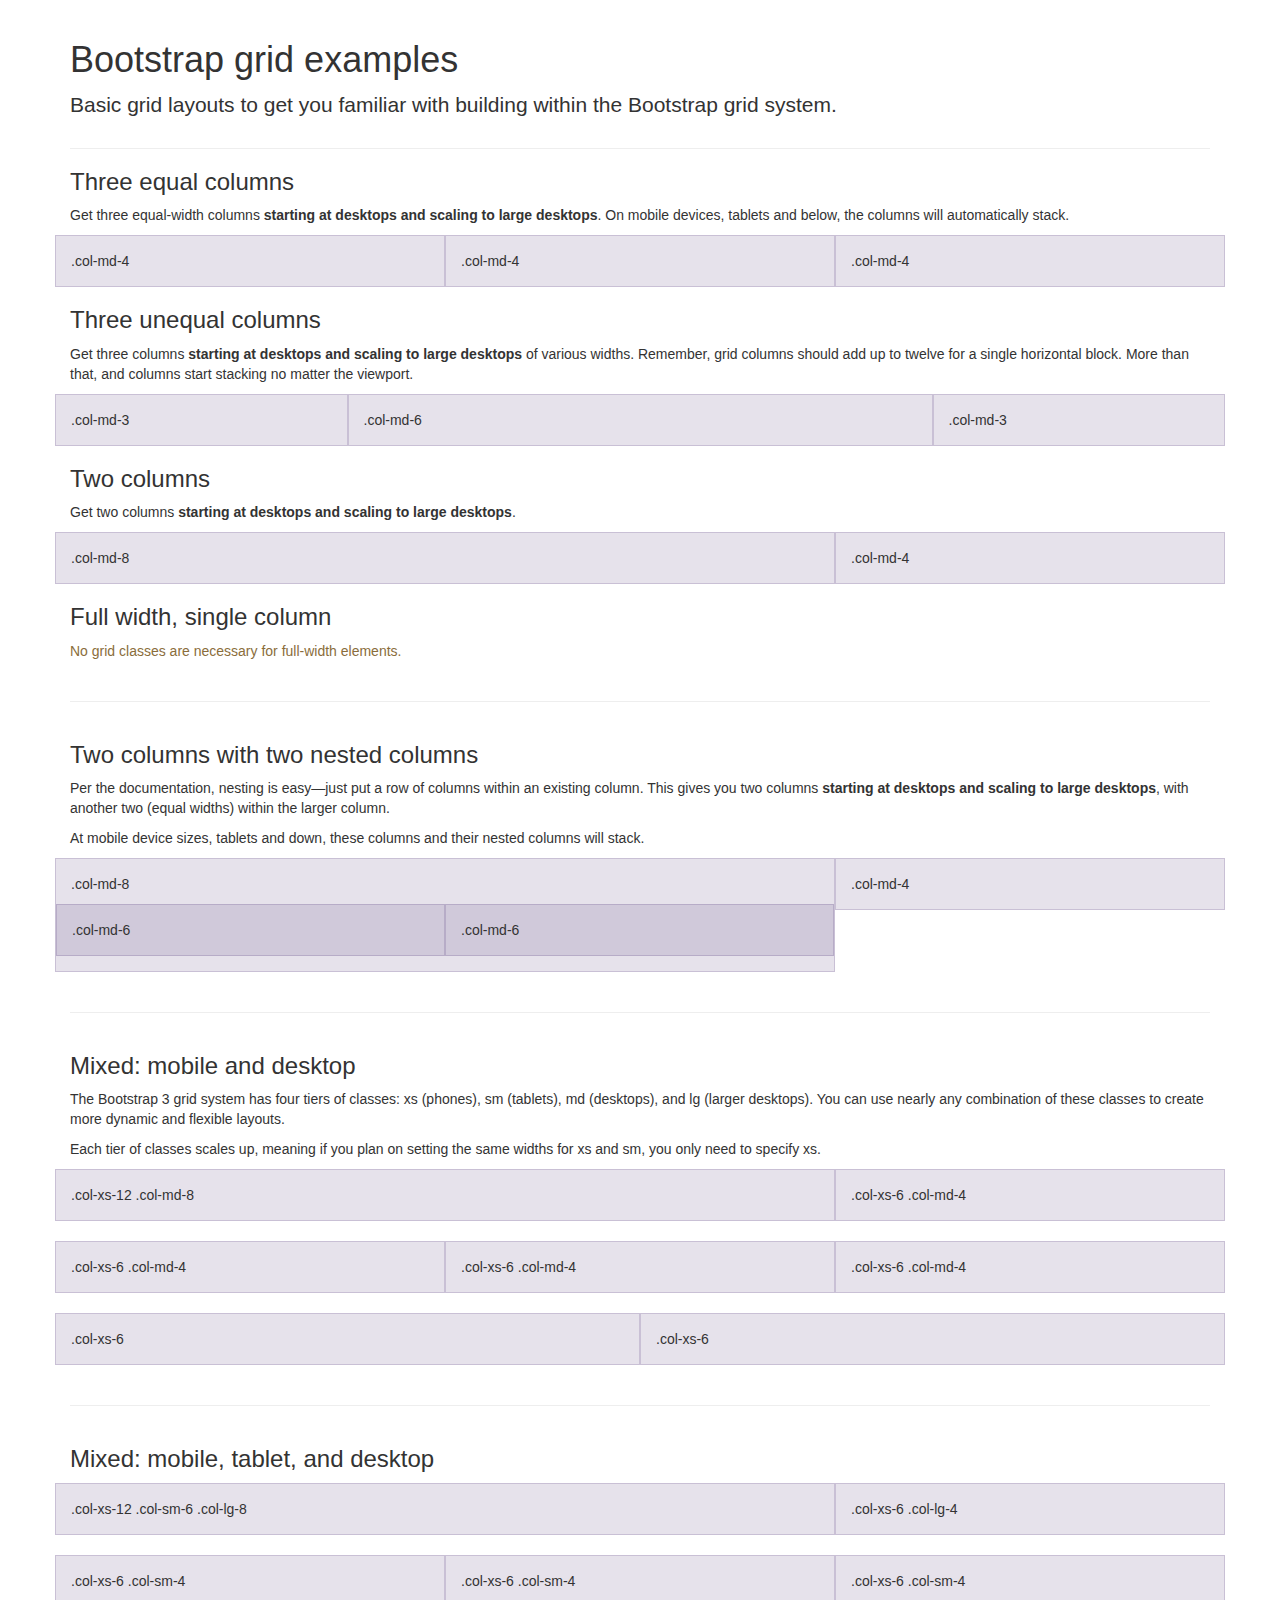
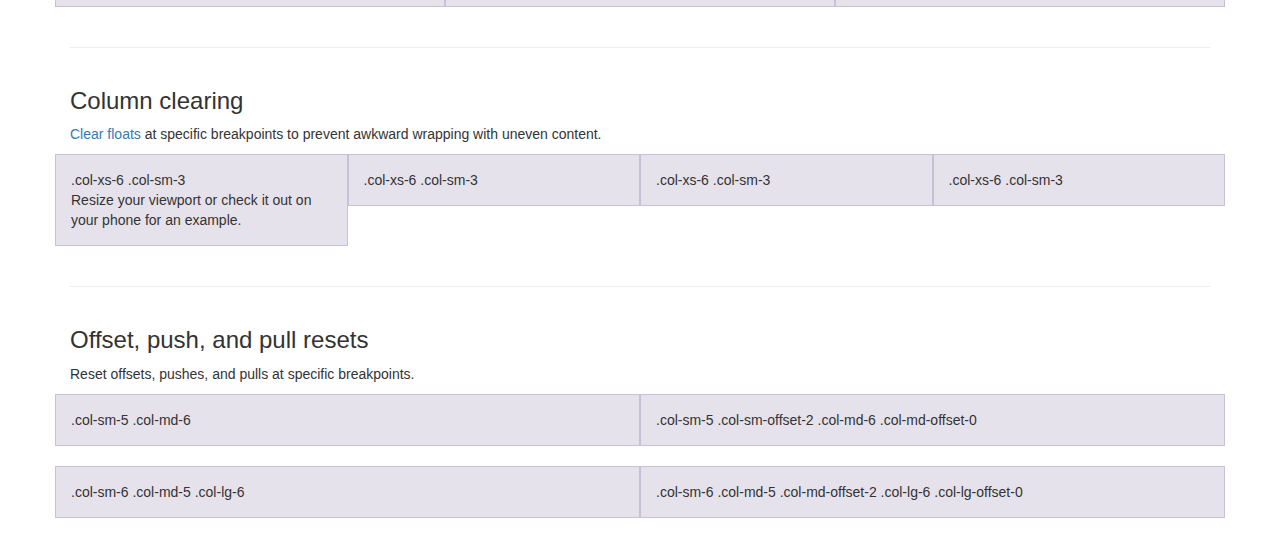
<file: bootstrap-3.3.6/bootstrap-3.3.6/docs/examples/grid/index.html>
<!DOCTYPE html>
<html lang="en">
  <head>
    <meta charset="utf-8">
    <meta http-equiv="X-UA-Compatible" content="IE=edge">
    <meta name="viewport" content="width=device-width, initial-scale=1">
    <!-- The above 3 meta tags *must* come first in the head; any other head content must come *after* these tags -->
    <meta name="description" content="">
    <meta name="author" content="">
    <link rel="icon" href="../../favicon.ico">

    <title>Grid Template for Bootstrap</title>

    <!-- Bootstrap core CSS -->
    <link href="../../dist/css/bootstrap.min.css" rel="stylesheet">

    <!-- IE10 viewport hack for Surface/desktop Windows 8 bug -->
    <link href="../../assets/css/ie10-viewport-bug-workaround.css" rel="stylesheet">

    <!-- Custom styles for this template -->
    <link href="grid.css" rel="stylesheet">

    <!-- Just for debugging purposes. Don't actually copy these 2 lines! -->
    <!--[if lt IE 9]><script src="../../assets/js/ie8-responsive-file-warning.js"></script><![endif]-->
    <script src="../../assets/js/ie-emulation-modes-warning.js"></script>

    <!-- HTML5 shim and Respond.js for IE8 support of HTML5 elements and media queries -->
    <!--[if lt IE 9]>
      <script src="https://oss.maxcdn.com/html5shiv/3.7.2/html5shiv.min.js"></script>
      <script src="https://oss.maxcdn.com/respond/1.4.2/respond.min.js"></script>
    <![endif]-->
  </head>

  <body>
    <div class="container">

      <div class="page-header">
        <h1>Bootstrap grid examples</h1>
        <p class="lead">Basic grid layouts to get you familiar with building within the Bootstrap grid system.</p>
      </div>

      <h3>Three equal columns</h3>
      <p>Get three equal-width columns <strong>starting at desktops and scaling to large desktops</strong>. On mobile devices, tablets and below, the columns will automatically stack.</p>
      <div class="row">
        <div class="col-md-4">.col-md-4</div>
        <div class="col-md-4">.col-md-4</div>
        <div class="col-md-4">.col-md-4</div>
      </div>

      <h3>Three unequal columns</h3>
      <p>Get three columns <strong>starting at desktops and scaling to large desktops</strong> of various widths. Remember, grid columns should add up to twelve for a single horizontal block. More than that, and columns start stacking no matter the viewport.</p>
      <div class="row">
        <div class="col-md-3">.col-md-3</div>
        <div class="col-md-6">.col-md-6</div>
        <div class="col-md-3">.col-md-3</div>
      </div>

      <h3>Two columns</h3>
      <p>Get two columns <strong>starting at desktops and scaling to large desktops</strong>.</p>
      <div class="row">
        <div class="col-md-8">.col-md-8</div>
        <div class="col-md-4">.col-md-4</div>
      </div>

      <h3>Full width, single column</h3>
      <p class="text-warning">No grid classes are necessary for full-width elements.</p>

      <hr>

      <h3>Two columns with two nested columns</h3>
      <p>Per the documentation, nesting is easy—just put a row of columns within an existing column. This gives you two columns <strong>starting at desktops and scaling to large desktops</strong>, with another two (equal widths) within the larger column.</p>
      <p>At mobile device sizes, tablets and down, these columns and their nested columns will stack.</p>
      <div class="row">
        <div class="col-md-8">
          .col-md-8
          <div class="row">
            <div class="col-md-6">.col-md-6</div>
            <div class="col-md-6">.col-md-6</div>
          </div>
        </div>
        <div class="col-md-4">.col-md-4</div>
      </div>

      <hr>

      <h3>Mixed: mobile and desktop</h3>
      <p>The Bootstrap 3 grid system has four tiers of classes: xs (phones), sm (tablets), md (desktops), and lg (larger desktops). You can use nearly any combination of these classes to create more dynamic and flexible layouts.</p>
      <p>Each tier of classes scales up, meaning if you plan on setting the same widths for xs and sm, you only need to specify xs.</p>
      <div class="row">
        <div class="col-xs-12 col-md-8">.col-xs-12 .col-md-8</div>
        <div class="col-xs-6 col-md-4">.col-xs-6 .col-md-4</div>
      </div>
      <div class="row">
        <div class="col-xs-6 col-md-4">.col-xs-6 .col-md-4</div>
        <div class="col-xs-6 col-md-4">.col-xs-6 .col-md-4</div>
        <div class="col-xs-6 col-md-4">.col-xs-6 .col-md-4</div>
      </div>
      <div class="row">
        <div class="col-xs-6">.col-xs-6</div>
        <div class="col-xs-6">.col-xs-6</div>
      </div>

      <hr>

      <h3>Mixed: mobile, tablet, and desktop</h3>
      <p></p>
      <div class="row">
        <div class="col-xs-12 col-sm-6 col-lg-8">.col-xs-12 .col-sm-6 .col-lg-8</div>
        <div class="col-xs-6 col-lg-4">.col-xs-6 .col-lg-4</div>
      </div>
      <div class="row">
        <div class="col-xs-6 col-sm-4">.col-xs-6 .col-sm-4</div>
        <div class="col-xs-6 col-sm-4">.col-xs-6 .col-sm-4</div>
        <div class="col-xs-6 col-sm-4">.col-xs-6 .col-sm-4</div>
      </div>

      <hr>

      <h3>Column clearing</h3>
      <p><a href="http://getbootstrap.com/css/#grid-responsive-resets">Clear floats</a> at specific breakpoints to prevent awkward wrapping with uneven content.</p>
      <div class="row">
        <div class="col-xs-6 col-sm-3">
          .col-xs-6 .col-sm-3
          <br>
          Resize your viewport or check it out on your phone for an example.
        </div>
        <div class="col-xs-6 col-sm-3">.col-xs-6 .col-sm-3</div>

        <!-- Add the extra clearfix for only the required viewport -->
        <div class="clearfix visible-xs"></div>

        <div class="col-xs-6 col-sm-3">.col-xs-6 .col-sm-3</div>
        <div class="col-xs-6 col-sm-3">.col-xs-6 .col-sm-3</div>
      </div>

      <hr>

      <h3>Offset, push, and pull resets</h3>
      <p>Reset offsets, pushes, and pulls at specific breakpoints.</p>
      <div class="row">
        <div class="col-sm-5 col-md-6">.col-sm-5 .col-md-6</div>
        <div class="col-sm-5 col-sm-offset-2 col-md-6 col-md-offset-0">.col-sm-5 .col-sm-offset-2 .col-md-6 .col-md-offset-0</div>
      </div>
      <div class="row">
        <div class="col-sm-6 col-md-5 col-lg-6">.col-sm-6 .col-md-5 .col-lg-6</div>
        <div class="col-sm-6 col-md-5 col-md-offset-2 col-lg-6 col-lg-offset-0">.col-sm-6 .col-md-5 .col-md-offset-2 .col-lg-6 .col-lg-offset-0</div>
      </div>


    </div> <!-- /container -->


    <!-- IE10 viewport hack for Surface/desktop Windows 8 bug -->
    <script src="../../assets/js/ie10-viewport-bug-workaround.js"></script>
  </body>
</html>
</file>
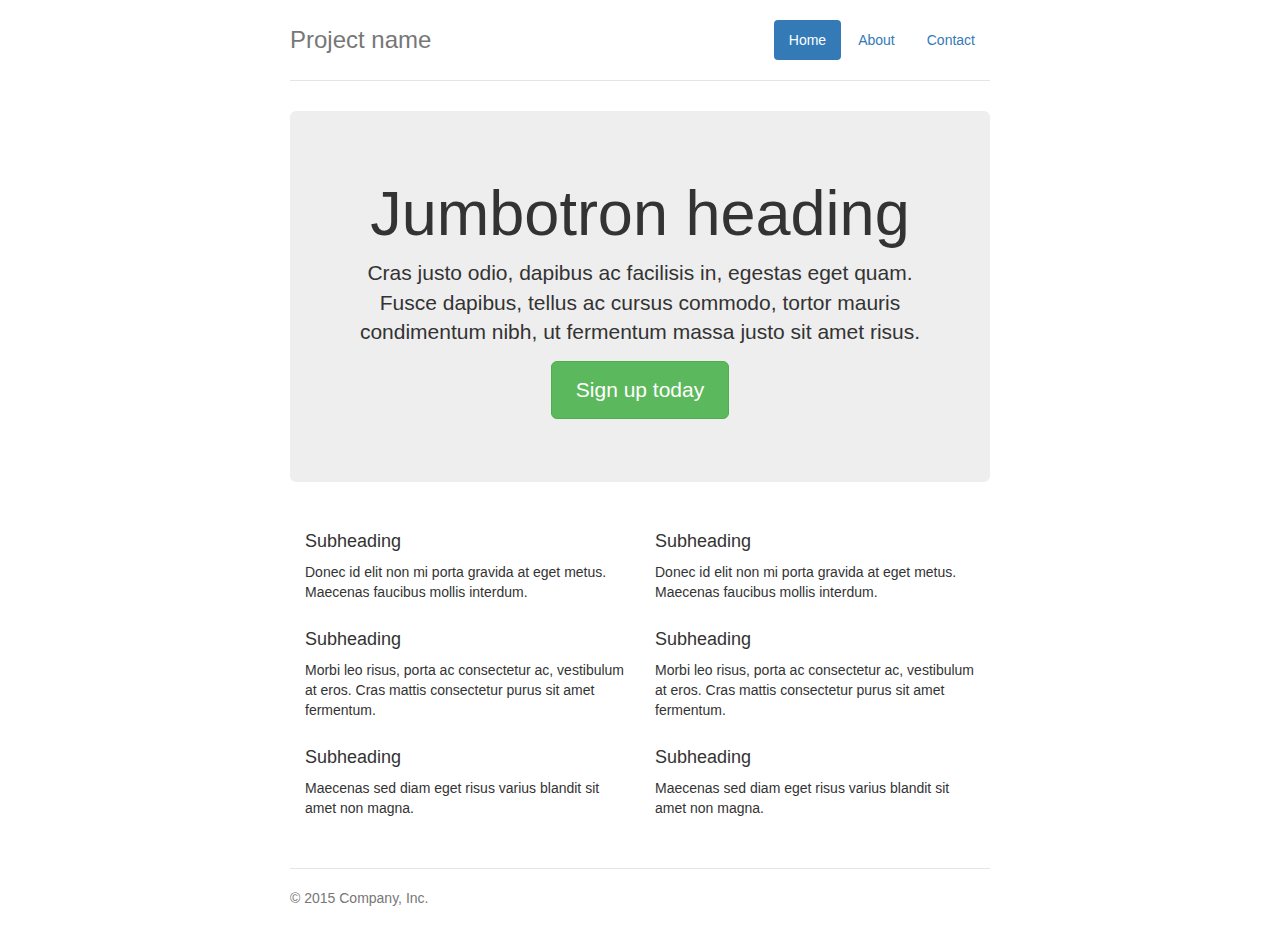
<file: bootstrap-3.3.6/bootstrap-3.3.6/docs/examples/jumbotron-narrow/index.html>
<!DOCTYPE html>
<html lang="en">
  <head>
    <meta charset="utf-8">
    <meta http-equiv="X-UA-Compatible" content="IE=edge">
    <meta name="viewport" content="width=device-width, initial-scale=1">
    <!-- The above 3 meta tags *must* come first in the head; any other head content must come *after* these tags -->
    <meta name="description" content="">
    <meta name="author" content="">
    <link rel="icon" href="../../favicon.ico">

    <title>Narrow Jumbotron Template for Bootstrap</title>

    <!-- Bootstrap core CSS -->
    <link href="../../dist/css/bootstrap.min.css" rel="stylesheet">

    <!-- IE10 viewport hack for Surface/desktop Windows 8 bug -->
    <link href="../../assets/css/ie10-viewport-bug-workaround.css" rel="stylesheet">

    <!-- Custom styles for this template -->
    <link href="jumbotron-narrow.css" rel="stylesheet">

    <!-- Just for debugging purposes. Don't actually copy these 2 lines! -->
    <!--[if lt IE 9]><script src="../../assets/js/ie8-responsive-file-warning.js"></script><![endif]-->
    <script src="../../assets/js/ie-emulation-modes-warning.js"></script>

    <!-- HTML5 shim and Respond.js for IE8 support of HTML5 elements and media queries -->
    <!--[if lt IE 9]>
      <script src="https://oss.maxcdn.com/html5shiv/3.7.2/html5shiv.min.js"></script>
      <script src="https://oss.maxcdn.com/respond/1.4.2/respond.min.js"></script>
    <![endif]-->
  </head>

  <body>

    <div class="container">
      <div class="header clearfix">
        <nav>
          <ul class="nav nav-pills pull-right">
            <li role="presentation" class="active"><a href="#">Home</a></li>
            <li role="presentation"><a href="#">About</a></li>
            <li role="presentation"><a href="#">Contact</a></li>
          </ul>
        </nav>
        <h3 class="text-muted">Project name</h3>
      </div>

      <div class="jumbotron">
        <h1>Jumbotron heading</h1>
        <p class="lead">Cras justo odio, dapibus ac facilisis in, egestas eget quam. Fusce dapibus, tellus ac cursus commodo, tortor mauris condimentum nibh, ut fermentum massa justo sit amet risus.</p>
        <p><a class="btn btn-lg btn-success" href="#" role="button">Sign up today</a></p>
      </div>

      <div class="row marketing">
        <div class="col-lg-6">
          <h4>Subheading</h4>
          <p>Donec id elit non mi porta gravida at eget metus. Maecenas faucibus mollis interdum.</p>

          <h4>Subheading</h4>
          <p>Morbi leo risus, porta ac consectetur ac, vestibulum at eros. Cras mattis consectetur purus sit amet fermentum.</p>

          <h4>Subheading</h4>
          <p>Maecenas sed diam eget risus varius blandit sit amet non magna.</p>
        </div>

        <div class="col-lg-6">
          <h4>Subheading</h4>
          <p>Donec id elit non mi porta gravida at eget metus. Maecenas faucibus mollis interdum.</p>

          <h4>Subheading</h4>
          <p>Morbi leo risus, porta ac consectetur ac, vestibulum at eros. Cras mattis consectetur purus sit amet fermentum.</p>

          <h4>Subheading</h4>
          <p>Maecenas sed diam eget risus varius blandit sit amet non magna.</p>
        </div>
      </div>

      <footer class="footer">
        <p>&copy; 2015 Company, Inc.</p>
      </footer>

    </div> <!-- /container -->


    <!-- IE10 viewport hack for Surface/desktop Windows 8 bug -->
    <script src="../../assets/js/ie10-viewport-bug-workaround.js"></script>
  </body>
</html>
</file>
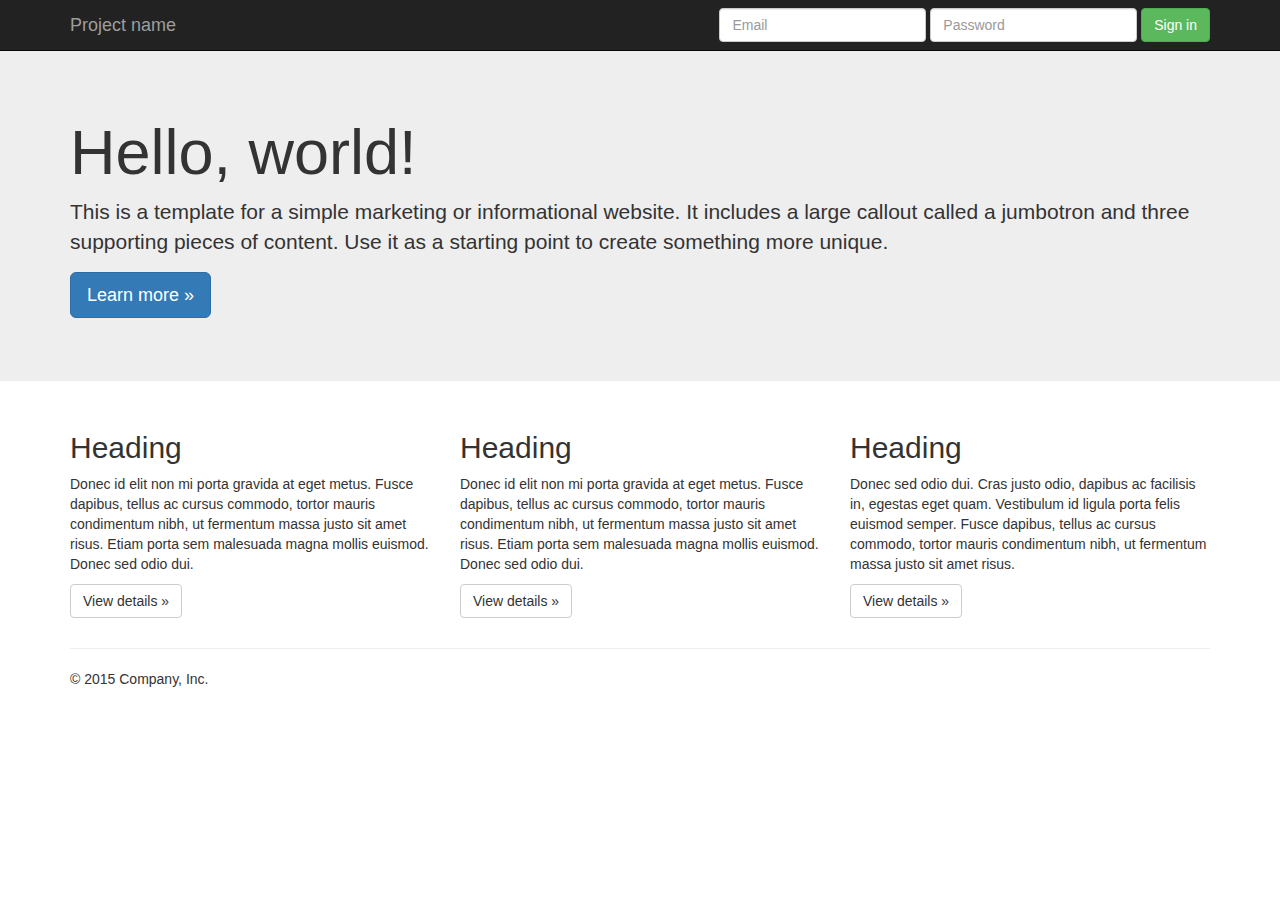
<file: bootstrap-3.3.6/bootstrap-3.3.6/docs/examples/jumbotron/index.html>
<!DOCTYPE html>
<html lang="en">
  <head>
    <meta charset="utf-8">
    <meta http-equiv="X-UA-Compatible" content="IE=edge">
    <meta name="viewport" content="width=device-width, initial-scale=1">
    <!-- The above 3 meta tags *must* come first in the head; any other head content must come *after* these tags -->
    <meta name="description" content="">
    <meta name="author" content="">
    <link rel="icon" href="../../favicon.ico">

    <title>Jumbotron Template for Bootstrap</title>

    <!-- Bootstrap core CSS -->
    <link href="../../dist/css/bootstrap.min.css" rel="stylesheet">

    <!-- IE10 viewport hack for Surface/desktop Windows 8 bug -->
    <link href="../../assets/css/ie10-viewport-bug-workaround.css" rel="stylesheet">

    <!-- Custom styles for this template -->
    <link href="jumbotron.css" rel="stylesheet">

    <!-- Just for debugging purposes. Don't actually copy these 2 lines! -->
    <!--[if lt IE 9]><script src="../../assets/js/ie8-responsive-file-warning.js"></script><![endif]-->
    <script src="../../assets/js/ie-emulation-modes-warning.js"></script>

    <!-- HTML5 shim and Respond.js for IE8 support of HTML5 elements and media queries -->
    <!--[if lt IE 9]>
      <script src="https://oss.maxcdn.com/html5shiv/3.7.2/html5shiv.min.js"></script>
      <script src="https://oss.maxcdn.com/respond/1.4.2/respond.min.js"></script>
    <![endif]-->
  </head>

  <body>

    <nav class="navbar navbar-inverse navbar-fixed-top">
      <div class="container">
        <div class="navbar-header">
          <button type="button" class="navbar-toggle collapsed" data-toggle="collapse" data-target="#navbar" aria-expanded="false" aria-controls="navbar">
            <span class="sr-only">Toggle navigation</span>
            <span class="icon-bar"></span>
            <span class="icon-bar"></span>
            <span class="icon-bar"></span>
          </button>
          <a class="navbar-brand" href="#">Project name</a>
        </div>
        <div id="navbar" class="navbar-collapse collapse">
          <form class="navbar-form navbar-right">
            <div class="form-group">
              <input type="text" placeholder="Email" class="form-control">
            </div>
            <div class="form-group">
              <input type="password" placeholder="Password" class="form-control">
            </div>
            <button type="submit" class="btn btn-success">Sign in</button>
          </form>
        </div><!--/.navbar-collapse -->
      </div>
    </nav>

    <!-- Main jumbotron for a primary marketing message or call to action -->
    <div class="jumbotron">
      <div class="container">
        <h1>Hello, world!</h1>
        <p>This is a template for a simple marketing or informational website. It includes a large callout called a jumbotron and three supporting pieces of content. Use it as a starting point to create something more unique.</p>
        <p><a class="btn btn-primary btn-lg" href="#" role="button">Learn more &raquo;</a></p>
      </div>
    </div>

    <div class="container">
      <!-- Example row of columns -->
      <div class="row">
        <div class="col-md-4">
          <h2>Heading</h2>
          <p>Donec id elit non mi porta gravida at eget metus. Fusce dapibus, tellus ac cursus commodo, tortor mauris condimentum nibh, ut fermentum massa justo sit amet risus. Etiam porta sem malesuada magna mollis euismod. Donec sed odio dui. </p>
          <p><a class="btn btn-default" href="#" role="button">View details &raquo;</a></p>
        </div>
        <div class="col-md-4">
          <h2>Heading</h2>
          <p>Donec id elit non mi porta gravida at eget metus. Fusce dapibus, tellus ac cursus commodo, tortor mauris condimentum nibh, ut fermentum massa justo sit amet risus. Etiam porta sem malesuada magna mollis euismod. Donec sed odio dui. </p>
          <p><a class="btn btn-default" href="#" role="button">View details &raquo;</a></p>
       </div>
        <div class="col-md-4">
          <h2>Heading</h2>
          <p>Donec sed odio dui. Cras justo odio, dapibus ac facilisis in, egestas eget quam. Vestibulum id ligula porta felis euismod semper. Fusce dapibus, tellus ac cursus commodo, tortor mauris condimentum nibh, ut fermentum massa justo sit amet risus.</p>
          <p><a class="btn btn-default" href="#" role="button">View details &raquo;</a></p>
        </div>
      </div>

      <hr>

      <footer>
        <p>&copy; 2015 Company, Inc.</p>
      </footer>
    </div> <!-- /container -->


    <!-- Bootstrap core JavaScript
    ================================================== -->
    <!-- Placed at the end of the document so the pages load faster -->
    <script src="https://ajax.googleapis.com/ajax/libs/jquery/1.11.3/jquery.min.js"></script>
    <script>window.jQuery || document.write('<script src="../../assets/js/vendor/jquery.min.js"><\/script>')</script>
    <script src="../../dist/js/bootstrap.min.js"></script>
    <!-- IE10 viewport hack for Surface/desktop Windows 8 bug -->
    <script src="../../assets/js/ie10-viewport-bug-workaround.js"></script>
  </body>
</html>
</file>
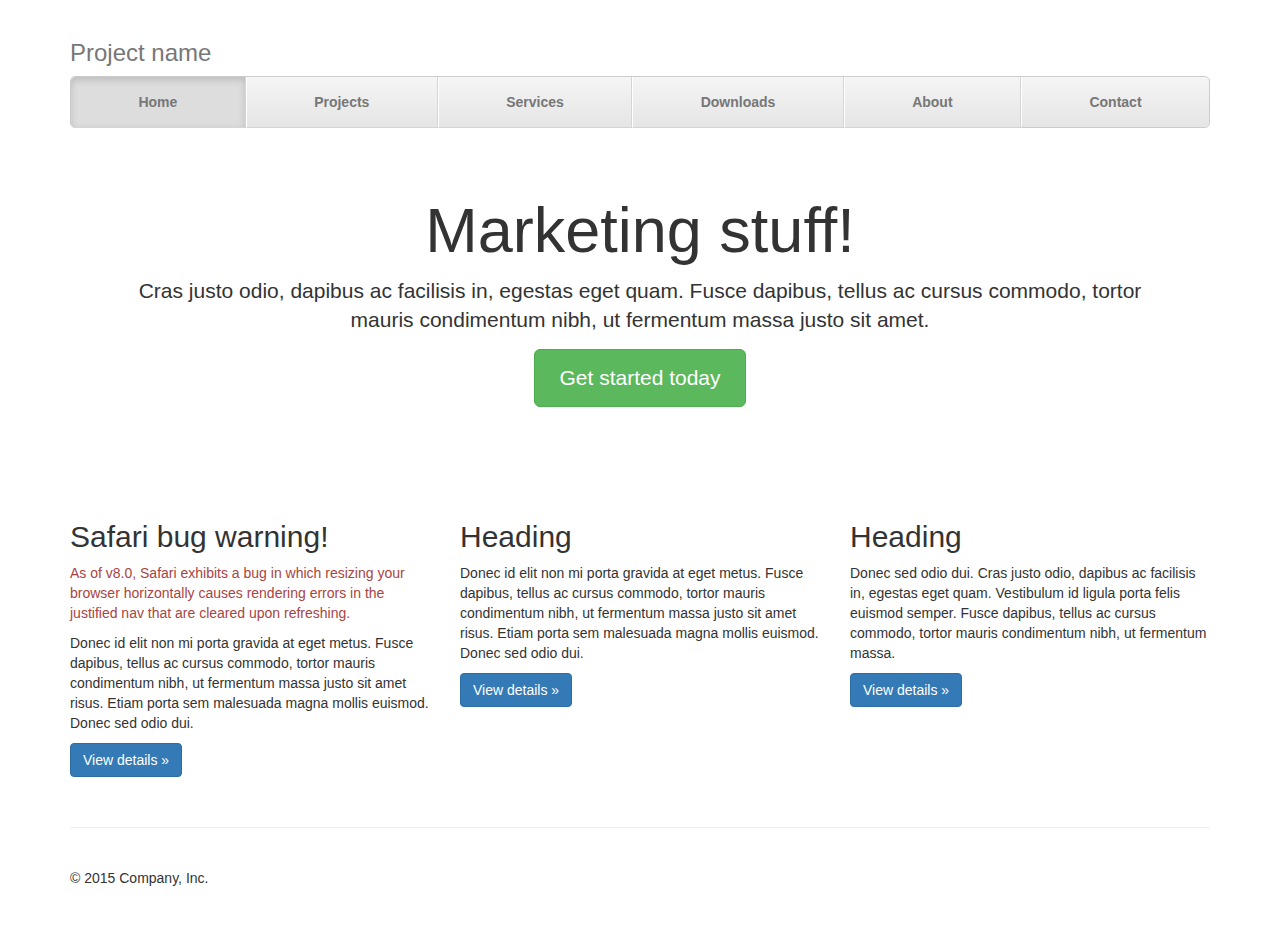
<file: bootstrap-3.3.6/bootstrap-3.3.6/docs/examples/justified-nav/index.html>
<!DOCTYPE html>
<html lang="en">
  <head>
    <meta charset="utf-8">
    <meta http-equiv="X-UA-Compatible" content="IE=edge">
    <meta name="viewport" content="width=device-width, initial-scale=1">
    <!-- The above 3 meta tags *must* come first in the head; any other head content must come *after* these tags -->
    <meta name="description" content="">
    <meta name="author" content="">
    <link rel="icon" href="../../favicon.ico">

    <title>Justified Nav Template for Bootstrap</title>

    <!-- Bootstrap core CSS -->
    <link href="../../dist/css/bootstrap.min.css" rel="stylesheet">

    <!-- IE10 viewport hack for Surface/desktop Windows 8 bug -->
    <link href="../../assets/css/ie10-viewport-bug-workaround.css" rel="stylesheet">

    <!-- Custom styles for this template -->
    <link href="justified-nav.css" rel="stylesheet">

    <!-- Just for debugging purposes. Don't actually copy these 2 lines! -->
    <!--[if lt IE 9]><script src="../../assets/js/ie8-responsive-file-warning.js"></script><![endif]-->
    <script src="../../assets/js/ie-emulation-modes-warning.js"></script>

    <!-- HTML5 shim and Respond.js for IE8 support of HTML5 elements and media queries -->
    <!--[if lt IE 9]>
      <script src="https://oss.maxcdn.com/html5shiv/3.7.2/html5shiv.min.js"></script>
      <script src="https://oss.maxcdn.com/respond/1.4.2/respond.min.js"></script>
    <![endif]-->
  </head>

  <body>

    <div class="container">

      <!-- The justified navigation menu is meant for single line per list item.
           Multiple lines will require custom code not provided by Bootstrap. -->
      <div class="masthead">
        <h3 class="text-muted">Project name</h3>
        <nav>
          <ul class="nav nav-justified">
            <li class="active"><a href="#">Home</a></li>
            <li><a href="#">Projects</a></li>
            <li><a href="#">Services</a></li>
            <li><a href="#">Downloads</a></li>
            <li><a href="#">About</a></li>
            <li><a href="#">Contact</a></li>
          </ul>
        </nav>
      </div>

      <!-- Jumbotron -->
      <div class="jumbotron">
        <h1>Marketing stuff!</h1>
        <p class="lead">Cras justo odio, dapibus ac facilisis in, egestas eget quam. Fusce dapibus, tellus ac cursus commodo, tortor mauris condimentum nibh, ut fermentum massa justo sit amet.</p>
        <p><a class="btn btn-lg btn-success" href="#" role="button">Get started today</a></p>
      </div>

      <!-- Example row of columns -->
      <div class="row">
        <div class="col-lg-4">
          <h2>Safari bug warning!</h2>
          <p class="text-danger">As of v8.0, Safari exhibits a bug in which resizing your browser horizontally causes rendering errors in the justified nav that are cleared upon refreshing.</p>
          <p>Donec id elit non mi porta gravida at eget metus. Fusce dapibus, tellus ac cursus commodo, tortor mauris condimentum nibh, ut fermentum massa justo sit amet risus. Etiam porta sem malesuada magna mollis euismod. Donec sed odio dui. </p>
          <p><a class="btn btn-primary" href="#" role="button">View details &raquo;</a></p>
        </div>
        <div class="col-lg-4">
          <h2>Heading</h2>
          <p>Donec id elit non mi porta gravida at eget metus. Fusce dapibus, tellus ac cursus commodo, tortor mauris condimentum nibh, ut fermentum massa justo sit amet risus. Etiam porta sem malesuada magna mollis euismod. Donec sed odio dui. </p>
          <p><a class="btn btn-primary" href="#" role="button">View details &raquo;</a></p>
       </div>
        <div class="col-lg-4">
          <h2>Heading</h2>
          <p>Donec sed odio dui. Cras justo odio, dapibus ac facilisis in, egestas eget quam. Vestibulum id ligula porta felis euismod semper. Fusce dapibus, tellus ac cursus commodo, tortor mauris condimentum nibh, ut fermentum massa.</p>
          <p><a class="btn btn-primary" href="#" role="button">View details &raquo;</a></p>
        </div>
      </div>

      <!-- Site footer -->
      <footer class="footer">
        <p>&copy; 2015 Company, Inc.</p>
      </footer>

    </div> <!-- /container -->


    <!-- IE10 viewport hack for Surface/desktop Windows 8 bug -->
    <script src="../../assets/js/ie10-viewport-bug-workaround.js"></script>
  </body>
</html>
</file>
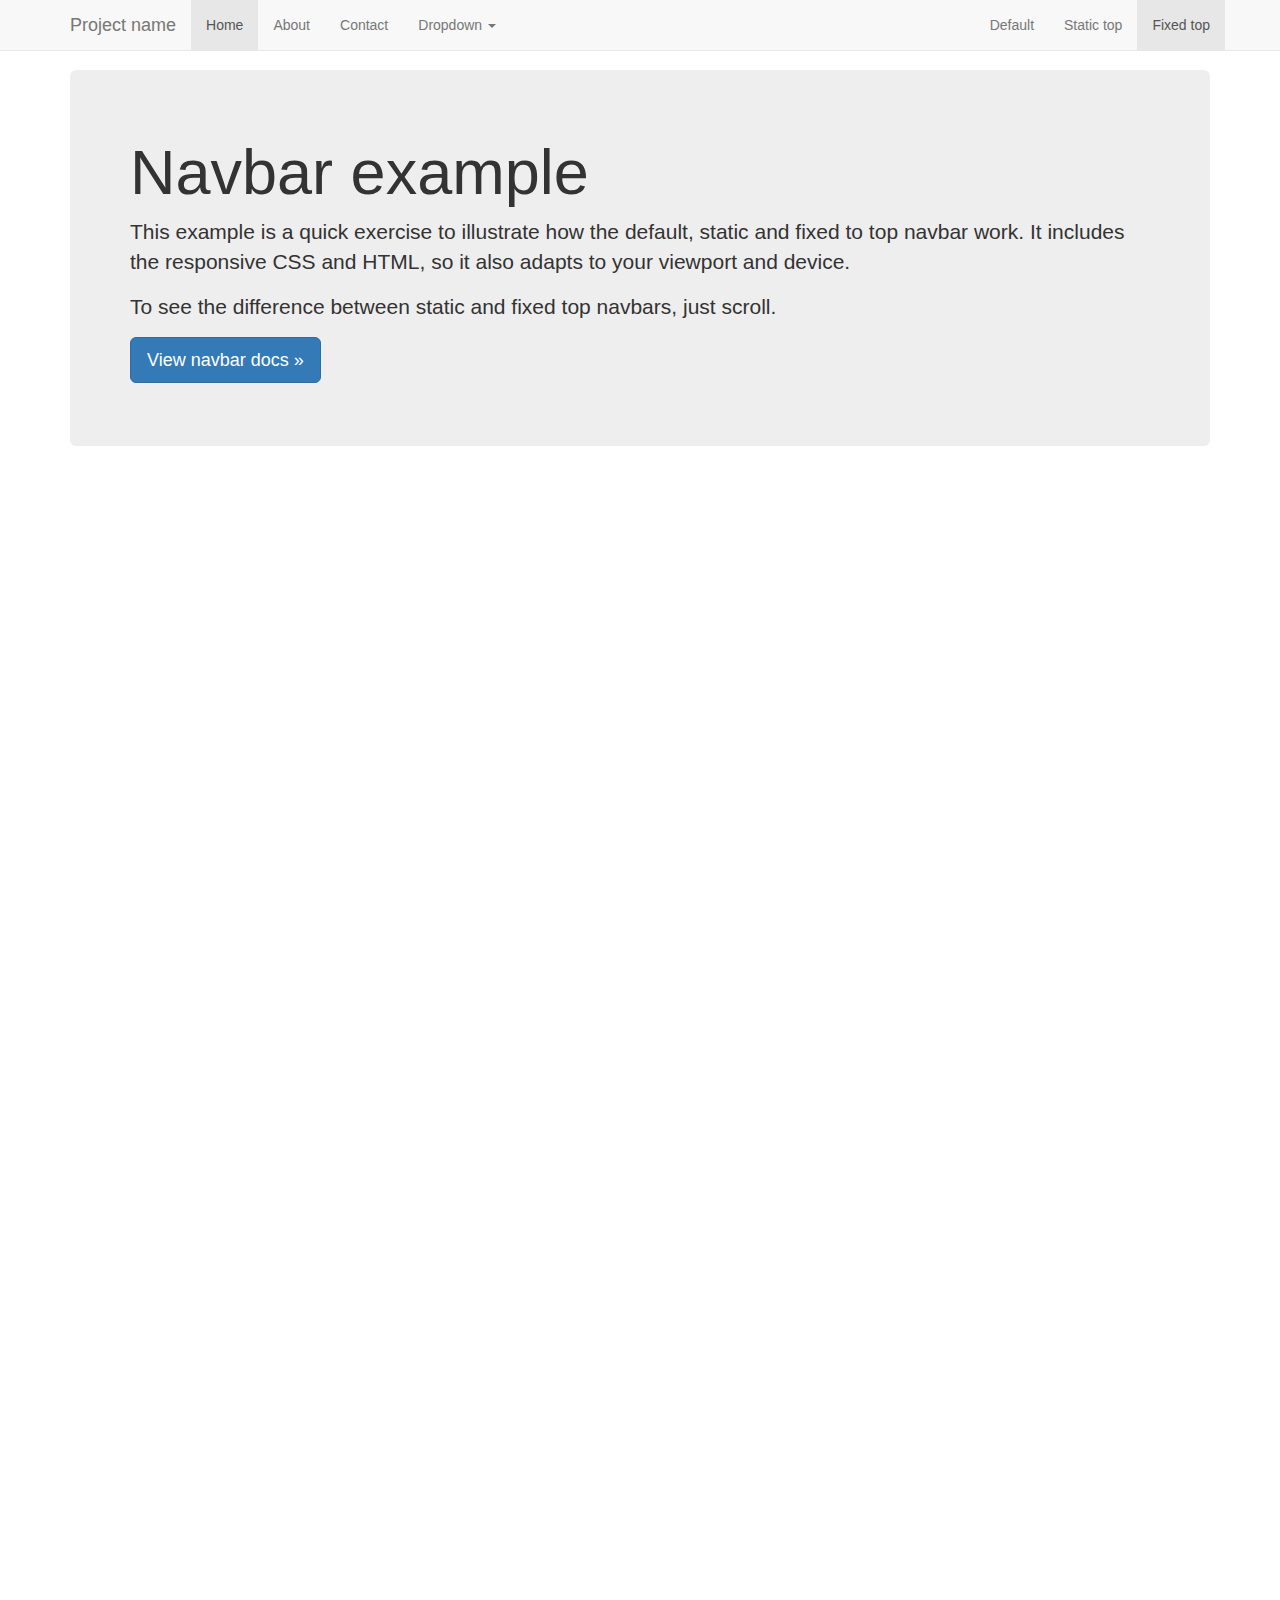
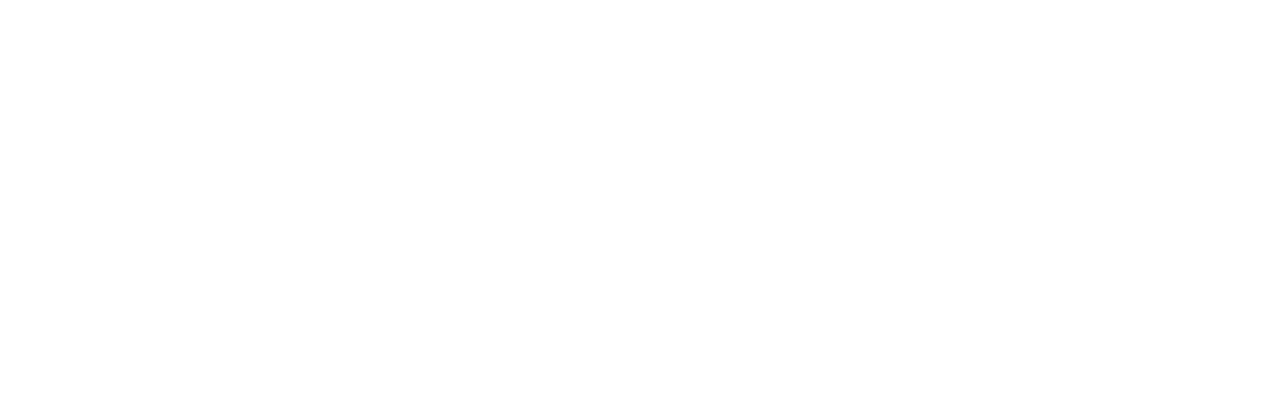
<file: bootstrap-3.3.6/bootstrap-3.3.6/docs/examples/navbar-fixed-top/index.html>
<!DOCTYPE html>
<html lang="en">
  <head>
    <meta charset="utf-8">
    <meta http-equiv="X-UA-Compatible" content="IE=edge">
    <meta name="viewport" content="width=device-width, initial-scale=1">
    <!-- The above 3 meta tags *must* come first in the head; any other head content must come *after* these tags -->
    <meta name="description" content="">
    <meta name="author" content="">
    <link rel="icon" href="../../favicon.ico">

    <title>Fixed Top Navbar Example for Bootstrap</title>

    <!-- Bootstrap core CSS -->
    <link href="../../dist/css/bootstrap.min.css" rel="stylesheet">

    <!-- IE10 viewport hack for Surface/desktop Windows 8 bug -->
    <link href="../../assets/css/ie10-viewport-bug-workaround.css" rel="stylesheet">

    <!-- Custom styles for this template -->
    <link href="navbar-fixed-top.css" rel="stylesheet">

    <!-- Just for debugging purposes. Don't actually copy these 2 lines! -->
    <!--[if lt IE 9]><script src="../../assets/js/ie8-responsive-file-warning.js"></script><![endif]-->
    <script src="../../assets/js/ie-emulation-modes-warning.js"></script>

    <!-- HTML5 shim and Respond.js for IE8 support of HTML5 elements and media queries -->
    <!--[if lt IE 9]>
      <script src="https://oss.maxcdn.com/html5shiv/3.7.2/html5shiv.min.js"></script>
      <script src="https://oss.maxcdn.com/respond/1.4.2/respond.min.js"></script>
    <![endif]-->
  </head>

  <body>

    <!-- Fixed navbar -->
    <nav class="navbar navbar-default navbar-fixed-top">
      <div class="container">
        <div class="navbar-header">
          <button type="button" class="navbar-toggle collapsed" data-toggle="collapse" data-target="#navbar" aria-expanded="false" aria-controls="navbar">
            <span class="sr-only">Toggle navigation</span>
            <span class="icon-bar"></span>
            <span class="icon-bar"></span>
            <span class="icon-bar"></span>
          </button>
          <a class="navbar-brand" href="#">Project name</a>
        </div>
        <div id="navbar" class="navbar-collapse collapse">
          <ul class="nav navbar-nav">
            <li class="active"><a href="#">Home</a></li>
            <li><a href="#about">About</a></li>
            <li><a href="#contact">Contact</a></li>
            <li class="dropdown">
              <a href="#" class="dropdown-toggle" data-toggle="dropdown" role="button" aria-haspopup="true" aria-expanded="false">Dropdown <span class="caret"></span></a>
              <ul class="dropdown-menu">
                <li><a href="#">Action</a></li>
                <li><a href="#">Another action</a></li>
                <li><a href="#">Something else here</a></li>
                <li role="separator" class="divider"></li>
                <li class="dropdown-header">Nav header</li>
                <li><a href="#">Separated link</a></li>
                <li><a href="#">One more separated link</a></li>
              </ul>
            </li>
          </ul>
          <ul class="nav navbar-nav navbar-right">
            <li><a href="../navbar/">Default</a></li>
            <li><a href="../navbar-static-top/">Static top</a></li>
            <li class="active"><a href="./">Fixed top <span class="sr-only">(current)</span></a></li>
          </ul>
        </div><!--/.nav-collapse -->
      </div>
    </nav>

    <div class="container">

      <!-- Main component for a primary marketing message or call to action -->
      <div class="jumbotron">
        <h1>Navbar example</h1>
        <p>This example is a quick exercise to illustrate how the default, static and fixed to top navbar work. It includes the responsive CSS and HTML, so it also adapts to your viewport and device.</p>
        <p>To see the difference between static and fixed top navbars, just scroll.</p>
        <p>
          <a class="btn btn-lg btn-primary" href="../../components/#navbar" role="button">View navbar docs &raquo;</a>
        </p>
      </div>

    </div> <!-- /container -->


    <!-- Bootstrap core JavaScript
    ================================================== -->
    <!-- Placed at the end of the document so the pages load faster -->
    <script src="https://ajax.googleapis.com/ajax/libs/jquery/1.11.3/jquery.min.js"></script>
    <script>window.jQuery || document.write('<script src="../../assets/js/vendor/jquery.min.js"><\/script>')</script>
    <script src="../../dist/js/bootstrap.min.js"></script>
    <!-- IE10 viewport hack for Surface/desktop Windows 8 bug -->
    <script src="../../assets/js/ie10-viewport-bug-workaround.js"></script>
  </body>
</html>
</file>
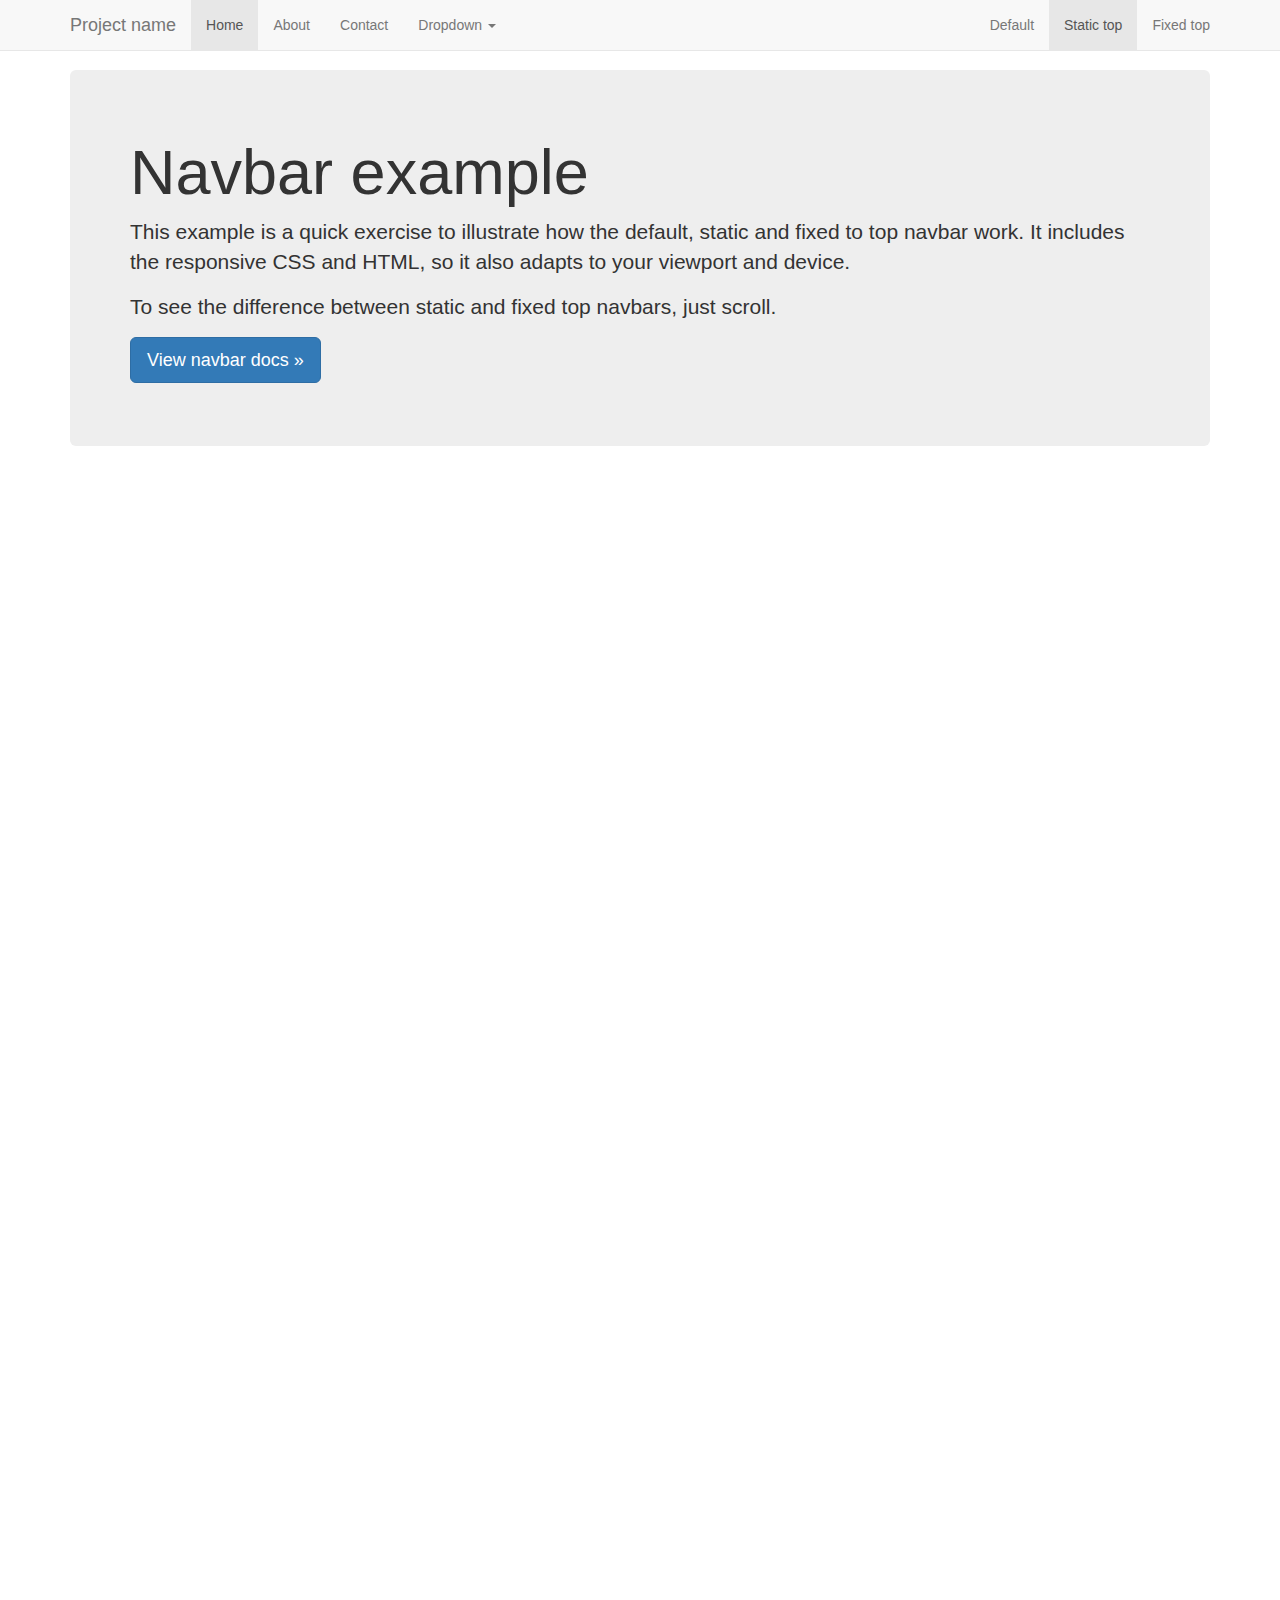
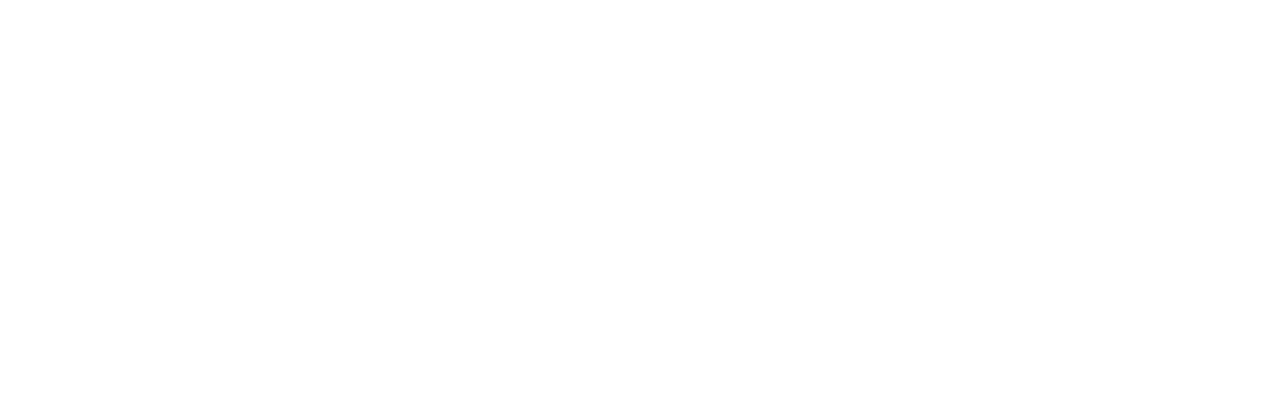
<file: bootstrap-3.3.6/bootstrap-3.3.6/docs/examples/navbar-static-top/index.html>
<!DOCTYPE html>
<html lang="en">
  <head>
    <meta charset="utf-8">
    <meta http-equiv="X-UA-Compatible" content="IE=edge">
    <meta name="viewport" content="width=device-width, initial-scale=1">
    <!-- The above 3 meta tags *must* come first in the head; any other head content must come *after* these tags -->
    <meta name="description" content="">
    <meta name="author" content="">
    <link rel="icon" href="../../favicon.ico">

    <title>Static Top Navbar Example for Bootstrap</title>

    <!-- Bootstrap core CSS -->
    <link href="../../dist/css/bootstrap.min.css" rel="stylesheet">

    <!-- IE10 viewport hack for Surface/desktop Windows 8 bug -->
    <link href="../../assets/css/ie10-viewport-bug-workaround.css" rel="stylesheet">

    <!-- Custom styles for this template -->
    <link href="navbar-static-top.css" rel="stylesheet">

    <!-- Just for debugging purposes. Don't actually copy these 2 lines! -->
    <!--[if lt IE 9]><script src="../../assets/js/ie8-responsive-file-warning.js"></script><![endif]-->
    <script src="../../assets/js/ie-emulation-modes-warning.js"></script>

    <!-- HTML5 shim and Respond.js for IE8 support of HTML5 elements and media queries -->
    <!--[if lt IE 9]>
      <script src="https://oss.maxcdn.com/html5shiv/3.7.2/html5shiv.min.js"></script>
      <script src="https://oss.maxcdn.com/respond/1.4.2/respond.min.js"></script>
    <![endif]-->
  </head>

  <body>

    <!-- Static navbar -->
    <nav class="navbar navbar-default navbar-static-top">
      <div class="container">
        <div class="navbar-header">
          <button type="button" class="navbar-toggle collapsed" data-toggle="collapse" data-target="#navbar" aria-expanded="false" aria-controls="navbar">
            <span class="sr-only">Toggle navigation</span>
            <span class="icon-bar"></span>
            <span class="icon-bar"></span>
            <span class="icon-bar"></span>
          </button>
          <a class="navbar-brand" href="#">Project name</a>
        </div>
        <div id="navbar" class="navbar-collapse collapse">
          <ul class="nav navbar-nav">
            <li class="active"><a href="#">Home</a></li>
            <li><a href="#about">About</a></li>
            <li><a href="#contact">Contact</a></li>
            <li class="dropdown">
              <a href="#" class="dropdown-toggle" data-toggle="dropdown" role="button" aria-haspopup="true" aria-expanded="false">Dropdown <span class="caret"></span></a>
              <ul class="dropdown-menu">
                <li><a href="#">Action</a></li>
                <li><a href="#">Another action</a></li>
                <li><a href="#">Something else here</a></li>
                <li role="separator" class="divider"></li>
                <li class="dropdown-header">Nav header</li>
                <li><a href="#">Separated link</a></li>
                <li><a href="#">One more separated link</a></li>
              </ul>
            </li>
          </ul>
          <ul class="nav navbar-nav navbar-right">
            <li><a href="../navbar/">Default</a></li>
            <li class="active"><a href="./">Static top <span class="sr-only">(current)</span></a></li>
            <li><a href="../navbar-fixed-top/">Fixed top</a></li>
          </ul>
        </div><!--/.nav-collapse -->
      </div>
    </nav>


    <div class="container">

      <!-- Main component for a primary marketing message or call to action -->
      <div class="jumbotron">
        <h1>Navbar example</h1>
        <p>This example is a quick exercise to illustrate how the default, static and fixed to top navbar work. It includes the responsive CSS and HTML, so it also adapts to your viewport and device.</p>
        <p>To see the difference between static and fixed top navbars, just scroll.</p>
        <p>
          <a class="btn btn-lg btn-primary" href="../../components/#navbar" role="button">View navbar docs &raquo;</a>
        </p>
      </div>

    </div> <!-- /container -->


    <!-- Bootstrap core JavaScript
    ================================================== -->
    <!-- Placed at the end of the document so the pages load faster -->
    <script src="https://ajax.googleapis.com/ajax/libs/jquery/1.11.3/jquery.min.js"></script>
    <script>window.jQuery || document.write('<script src="../../assets/js/vendor/jquery.min.js"><\/script>')</script>
    <script src="../../dist/js/bootstrap.min.js"></script>
    <!-- IE10 viewport hack for Surface/desktop Windows 8 bug -->
    <script src="../../assets/js/ie10-viewport-bug-workaround.js"></script>
  </body>
</html>
</file>
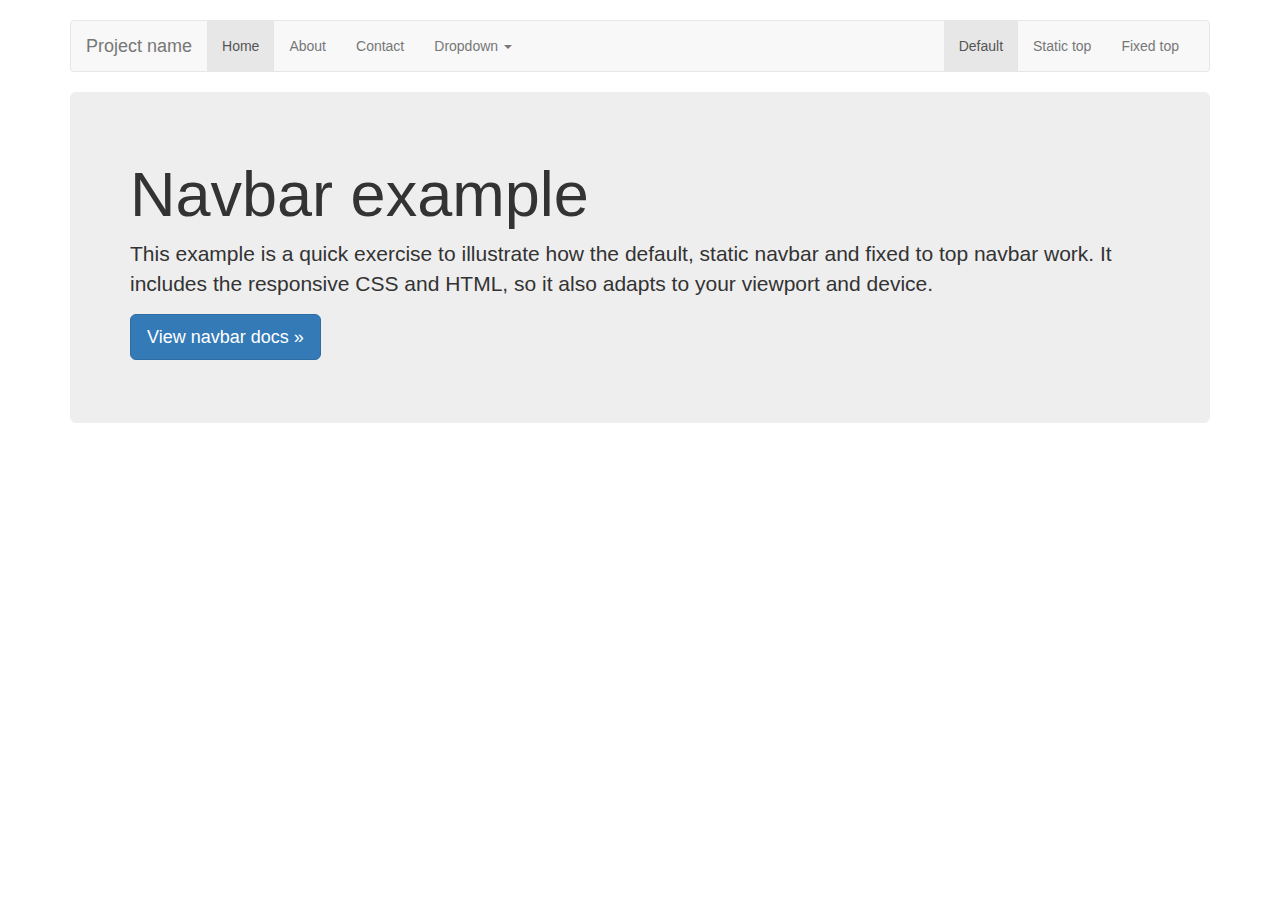
<file: bootstrap-3.3.6/bootstrap-3.3.6/docs/examples/navbar/index.html>
<!DOCTYPE html>
<html lang="en">
  <head>
    <meta charset="utf-8">
    <meta http-equiv="X-UA-Compatible" content="IE=edge">
    <meta name="viewport" content="width=device-width, initial-scale=1">
    <!-- The above 3 meta tags *must* come first in the head; any other head content must come *after* these tags -->
    <meta name="description" content="">
    <meta name="author" content="">
    <link rel="icon" href="../../favicon.ico">

    <title>Navbar Template for Bootstrap</title>

    <!-- Bootstrap core CSS -->
    <link href="../../dist/css/bootstrap.min.css" rel="stylesheet">

    <!-- IE10 viewport hack for Surface/desktop Windows 8 bug -->
    <link href="../../assets/css/ie10-viewport-bug-workaround.css" rel="stylesheet">

    <!-- Custom styles for this template -->
    <link href="navbar.css" rel="stylesheet">

    <!-- Just for debugging purposes. Don't actually copy these 2 lines! -->
    <!--[if lt IE 9]><script src="../../assets/js/ie8-responsive-file-warning.js"></script><![endif]-->
    <script src="../../assets/js/ie-emulation-modes-warning.js"></script>

    <!-- HTML5 shim and Respond.js for IE8 support of HTML5 elements and media queries -->
    <!--[if lt IE 9]>
      <script src="https://oss.maxcdn.com/html5shiv/3.7.2/html5shiv.min.js"></script>
      <script src="https://oss.maxcdn.com/respond/1.4.2/respond.min.js"></script>
    <![endif]-->
  </head>

  <body>

    <div class="container">

      <!-- Static navbar -->
      <nav class="navbar navbar-default">
        <div class="container-fluid">
          <div class="navbar-header">
            <button type="button" class="navbar-toggle collapsed" data-toggle="collapse" data-target="#navbar" aria-expanded="false" aria-controls="navbar">
              <span class="sr-only">Toggle navigation</span>
              <span class="icon-bar"></span>
              <span class="icon-bar"></span>
              <span class="icon-bar"></span>
            </button>
            <a class="navbar-brand" href="#">Project name</a>
          </div>
          <div id="navbar" class="navbar-collapse collapse">
            <ul class="nav navbar-nav">
              <li class="active"><a href="#">Home</a></li>
              <li><a href="#">About</a></li>
              <li><a href="#">Contact</a></li>
              <li class="dropdown">
                <a href="#" class="dropdown-toggle" data-toggle="dropdown" role="button" aria-haspopup="true" aria-expanded="false">Dropdown <span class="caret"></span></a>
                <ul class="dropdown-menu">
                  <li><a href="#">Action</a></li>
                  <li><a href="#">Another action</a></li>
                  <li><a href="#">Something else here</a></li>
                  <li role="separator" class="divider"></li>
                  <li class="dropdown-header">Nav header</li>
                  <li><a href="#">Separated link</a></li>
                  <li><a href="#">One more separated link</a></li>
                </ul>
              </li>
            </ul>
            <ul class="nav navbar-nav navbar-right">
              <li class="active"><a href="./">Default <span class="sr-only">(current)</span></a></li>
              <li><a href="../navbar-static-top/">Static top</a></li>
              <li><a href="../navbar-fixed-top/">Fixed top</a></li>
            </ul>
          </div><!--/.nav-collapse -->
        </div><!--/.container-fluid -->
      </nav>

      <!-- Main component for a primary marketing message or call to action -->
      <div class="jumbotron">
        <h1>Navbar example</h1>
        <p>This example is a quick exercise to illustrate how the default, static navbar and fixed to top navbar work. It includes the responsive CSS and HTML, so it also adapts to your viewport and device.</p>
        <p>
          <a class="btn btn-lg btn-primary" href="../../components/#navbar" role="button">View navbar docs &raquo;</a>
        </p>
      </div>

    </div> <!-- /container -->


    <!-- Bootstrap core JavaScript
    ================================================== -->
    <!-- Placed at the end of the document so the pages load faster -->
    <script src="https://ajax.googleapis.com/ajax/libs/jquery/1.11.3/jquery.min.js"></script>
    <script>window.jQuery || document.write('<script src="../../assets/js/vendor/jquery.min.js"><\/script>')</script>
    <script src="../../dist/js/bootstrap.min.js"></script>
    <!-- IE10 viewport hack for Surface/desktop Windows 8 bug -->
    <script src="../../assets/js/ie10-viewport-bug-workaround.js"></script>
  </body>
</html>
</file>
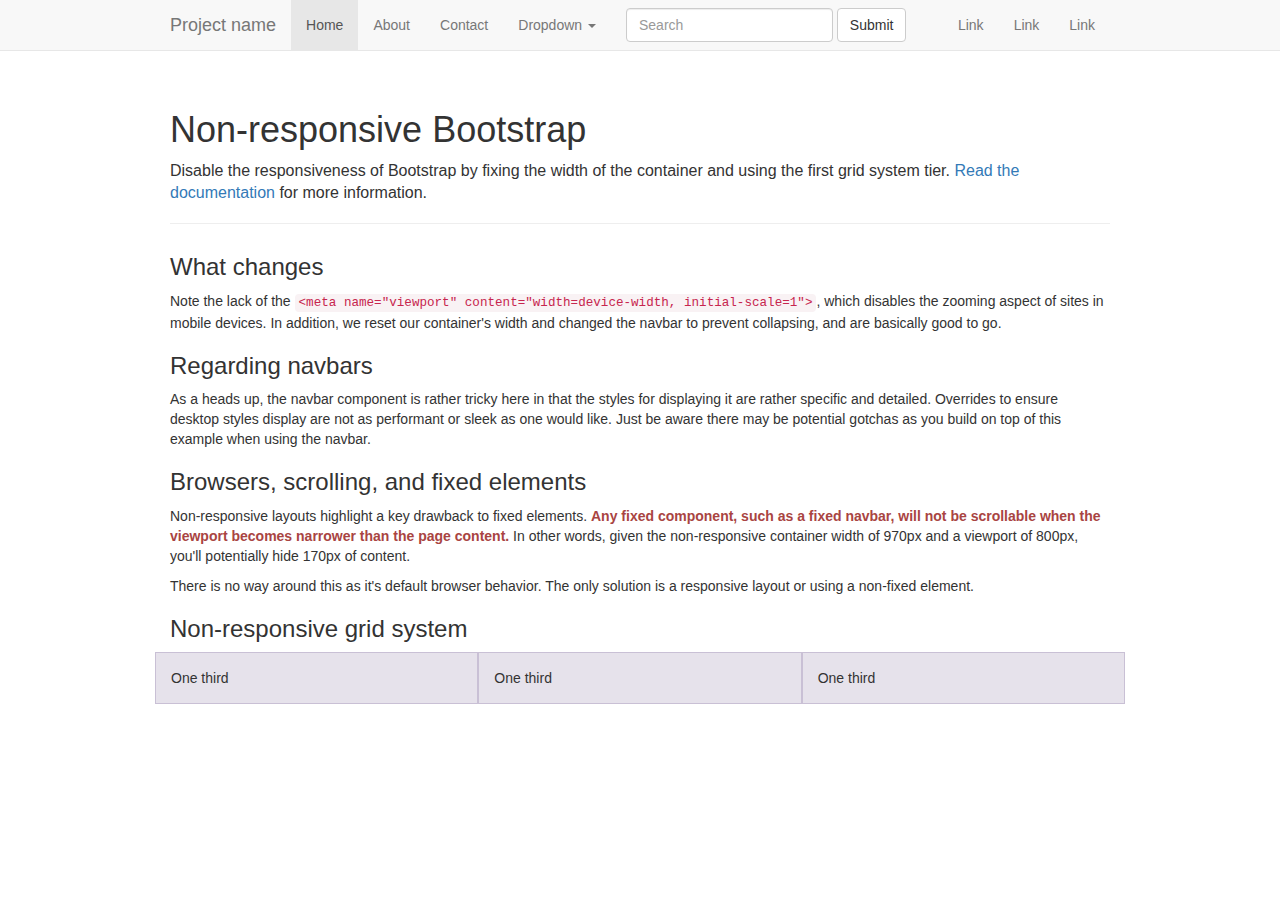
<file: bootstrap-3.3.6/bootstrap-3.3.6/docs/examples/non-responsive/index.html>
<!DOCTYPE html>
<html lang="en">
  <head>
    <meta charset="utf-8">
    <meta http-equiv="X-UA-Compatible" content="IE=edge">
    <!-- The above 2 meta tags *must* come first in the head; any other head content must come *after* these tags -->
    <meta name="description" content="">
    <meta name="author" content="">

    <!-- Note there is no responsive meta tag here -->

    <link rel="icon" href="../../favicon.ico">

    <title>Non-responsive Template for Bootstrap</title>

    <!-- Bootstrap core CSS -->
    <link href="../../dist/css/bootstrap.min.css" rel="stylesheet">

    <!-- IE10 viewport hack for Surface/desktop Windows 8 bug -->
    <link href="../../assets/css/ie10-viewport-bug-workaround.css" rel="stylesheet">

    <!-- Custom styles for this template -->
    <link href="non-responsive.css" rel="stylesheet">

    <!-- Just for debugging purposes. Don't actually copy these 2 lines! -->
    <!--[if lt IE 9]><script src="../../assets/js/ie8-responsive-file-warning.js"></script><![endif]-->
    <script src="../../assets/js/ie-emulation-modes-warning.js"></script>

    <!-- HTML5 shim and Respond.js for IE8 support of HTML5 elements and media queries -->
    <!--[if lt IE 9]>
      <script src="https://oss.maxcdn.com/html5shiv/3.7.2/html5shiv.min.js"></script>
      <script src="https://oss.maxcdn.com/respond/1.4.2/respond.min.js"></script>
    <![endif]-->
  </head>

  <body>

    <!-- Fixed navbar -->
    <nav class="navbar navbar-default navbar-fixed-top">
      <div class="container">
        <div class="navbar-header">
          <!-- The mobile navbar-toggle button can be safely removed since you do not need it in a non-responsive implementation -->
          <a class="navbar-brand" href="#">Project name</a>
        </div>
        <!-- Note that the .navbar-collapse and .collapse classes have been removed from the #navbar -->
        <div id="navbar">
          <ul class="nav navbar-nav">
            <li class="active"><a href="#">Home</a></li>
            <li><a href="#about">About</a></li>
            <li><a href="#contact">Contact</a></li>
            <li class="dropdown">
              <a href="#" class="dropdown-toggle" data-toggle="dropdown" role="button" aria-haspopup="true" aria-expanded="false">Dropdown <span class="caret"></span></a>
              <ul class="dropdown-menu">
                <li><a href="#">Action</a></li>
                <li><a href="#">Another action</a></li>
                <li><a href="#">Something else here</a></li>
                <li role="separator" class="divider"></li>
                <li class="dropdown-header">Nav header</li>
                <li><a href="#">Separated link</a></li>
                <li><a href="#">One more separated link</a></li>
              </ul>
            </li>
          </ul>
          <form class="navbar-form navbar-left" role="search">
            <div class="form-group">
              <input type="text" class="form-control" placeholder="Search">
            </div>
            <button type="submit" class="btn btn-default">Submit</button>
          </form>
          <ul class="nav navbar-nav navbar-right">
            <li><a href="#">Link</a></li>
            <li><a href="#">Link</a></li>
            <li><a href="#">Link</a></li>
          </ul>
        </div><!--/.nav-collapse -->
      </div>
    </nav>

    <div class="container">

      <div class="page-header">
        <h1>Non-responsive Bootstrap</h1>
        <p class="lead">Disable the responsiveness of Bootstrap by fixing the width of the container and using the first grid system tier. <a href="http://getbootstrap.com/getting-started/#disable-responsive">Read the documentation</a> for more information.</p>
      </div>

      <h3>What changes</h3>
      <p>Note the lack of the <code>&lt;meta name="viewport" content="width=device-width, initial-scale=1"&gt;</code>, which disables the zooming aspect of sites in mobile devices. In addition, we reset our container's width and changed the navbar to prevent collapsing, and are basically good to go.</p>

      <h3>Regarding navbars</h3>
      <p>As a heads up, the navbar component is rather tricky here in that the styles for displaying it are rather specific and detailed. Overrides to ensure desktop styles display are not as performant or sleek as one would like. Just be aware there may be potential gotchas as you build on top of this example when using the navbar.</p>

      <h3>Browsers, scrolling, and fixed elements</h3>
      <p>Non-responsive layouts highlight a key drawback to fixed elements. <strong class="text-danger">Any fixed component, such as a fixed navbar, will not be scrollable when the viewport becomes narrower than the page content.</strong> In other words, given the non-responsive container width of 970px and a viewport of 800px, you'll potentially hide 170px of content.</p>
      <p>There is no way around this as it's default browser behavior. The only solution is a responsive layout or using a non-fixed element.</p>

      <h3>Non-responsive grid system</h3>
      <div class="row">
        <div class="col-xs-4">One third</div>
        <div class="col-xs-4">One third</div>
        <div class="col-xs-4">One third</div>
      </div>

    </div> <!-- /container -->


    <!-- Bootstrap core JavaScript
    ================================================== -->
    <!-- Placed at the end of the document so the pages load faster -->
    <script src="https://ajax.googleapis.com/ajax/libs/jquery/1.11.3/jquery.min.js"></script>
    <script>window.jQuery || document.write('<script src="../../assets/js/vendor/jquery.min.js"><\/script>')</script>
    <script src="../../dist/js/bootstrap.min.js"></script>
    <!-- IE10 viewport hack for Surface/desktop Windows 8 bug -->
    <script src="../../assets/js/ie10-viewport-bug-workaround.js"></script>
  </body>
</html>
</file>
<file: bootstrap-3.3.6/bootstrap-3.3.6/docs/examples/blog/blog.css>
/*
 * Globals
 */

body {
  font-family: Georgia, "Times New Roman", Times, serif;
  color: #555;
}

h1, .h1,
h2, .h2,
h3, .h3,
h4, .h4,
h5, .h5,
h6, .h6 {
  margin-top: 0;
  font-family: "Helvetica Neue", Helvetica, Arial, sans-serif;
  font-weight: normal;
  color: #333;
}


/*
 * Override Bootstrap's default container.
 */

@media (min-width: 1200px) {
  .container {
    width: 970px;
  }
}


/*
 * Masthead for nav
 */

.blog-masthead {
  background-color: #428bca;
  -webkit-box-shadow: inset 0 -2px 5px rgba(0,0,0,.1);
          box-shadow: inset 0 -2px 5px rgba(0,0,0,.1);
}

/* Nav links */
.blog-nav-item {
  position: relative;
  display: inline-block;
  padding: 10px;
  font-weight: 500;
  color: #cdddeb;
}
.blog-nav-item:hover,
.blog-nav-item:focus {
  color: #fff;
  text-decoration: none;
}

/* Active state gets a caret at the bottom */
.blog-nav .active {
  color: #fff;
}
.blog-nav .active:after {
  position: absolute;
  bottom: 0;
  left: 50%;
  width: 0;
  height: 0;
  margin-left: -5px;
  vertical-align: middle;
  content: " ";
  border-right: 5px solid transparent;
  border-bottom: 5px solid;
  border-left: 5px solid transparent;
}


/*
 * Blog name and description
 */

.blog-header {
  padding-top: 20px;
  padding-bottom: 20px;
}
.blog-title {
  margin-top: 30px;
  margin-bottom: 0;
  font-size: 60px;
  font-weight: normal;
}
.blog-description {
  font-size: 20px;
  color: #999;
}


/*
 * Main column and sidebar layout
 */

.blog-main {
  font-size: 18px;
  line-height: 1.5;
}

/* Sidebar modules for boxing content */
.sidebar-module {
  padding: 15px;
  margin: 0 -15px 15px;
}
.sidebar-module-inset {
  padding: 15px;
  background-color: #f5f5f5;
  border-radius: 4px;
}
.sidebar-module-inset p:last-child,
.sidebar-module-inset ul:last-child,
.sidebar-module-inset ol:last-child {
  margin-bottom: 0;
}


/* Pagination */
.pager {
  margin-bottom: 60px;
  text-align: left;
}
.pager > li > a {
  width: 140px;
  padding: 10px 20px;
  text-align: center;
  border-radius: 30px;
}


/*
 * Blog posts
 */

.blog-post {
  margin-bottom: 60px;
}
.blog-post-title {
  margin-bottom: 5px;
  font-size: 40px;
}
.blog-post-meta {
  margin-bottom: 20px;
  color: #999;
}


/*
 * Footer
 */

.blog-footer {
  padding: 40px 0;
  color: #999;
  text-align: center;
  background-color: #f9f9f9;
  border-top: 1px solid #e5e5e5;
}
.blog-footer p:last-child {
  margin-bottom: 0;
}
</file>
<file: bootstrap-3.3.6/bootstrap-3.3.6/docs/examples/carousel/carousel.css>
/* GLOBAL STYLES
-------------------------------------------------- */
/* Padding below the footer and lighter body text */

body {
  padding-bottom: 40px;
  color: #5a5a5a;
}


/* CUSTOMIZE THE NAVBAR
-------------------------------------------------- */

/* Special class on .container surrounding .navbar, used for positioning it into place. */
.navbar-wrapper {
  position: absolute;
  top: 0;
  right: 0;
  left: 0;
  z-index: 20;
}

/* Flip around the padding for proper display in narrow viewports */
.navbar-wrapper > .container {
  padding-right: 0;
  padding-left: 0;
}
.navbar-wrapper .navbar {
  padding-right: 15px;
  padding-left: 15px;
}
.navbar-wrapper .navbar .container {
  width: auto;
}


/* CUSTOMIZE THE CAROUSEL
-------------------------------------------------- */

/* Carousel base class */
.carousel {
  height: 500px;
  margin-bottom: 60px;
}
/* Since positioning the image, we need to help out the caption */
.carousel-caption {
  z-index: 10;
}

/* Declare heights because of positioning of img element */
.carousel .item {
  height: 500px;
  background-color: #777;
}
.carousel-inner > .item > img {
  position: absolute;
  top: 0;
  left: 0;
  min-width: 100%;
  height: 500px;
}


/* MARKETING CONTENT
-------------------------------------------------- */

/* Center align the text within the three columns below the carousel */
.marketing .col-lg-4 {
  margin-bottom: 20px;
  text-align: center;
}
.marketing h2 {
  font-weight: normal;
}
.marketing .col-lg-4 p {
  margin-right: 10px;
  margin-left: 10px;
}


/* Featurettes
------------------------- */

.featurette-divider {
  margin: 80px 0; /* Space out the Bootstrap <hr> more */
}

/* Thin out the marketing headings */
.featurette-heading {
  font-weight: 300;
  line-height: 1;
  letter-spacing: -1px;
}


/* RESPONSIVE CSS
-------------------------------------------------- */

@media (min-width: 768px) {
  /* Navbar positioning foo */
  .navbar-wrapper {
    margin-top: 20px;
  }
  .navbar-wrapper .container {
    padding-right: 15px;
    padding-left: 15px;
  }
  .navbar-wrapper .navbar {
    padding-right: 0;
    padding-left: 0;
  }

  /* The navbar becomes detached from the top, so we round the corners */
  .navbar-wrapper .navbar {
    border-radius: 4px;
  }

  /* Bump up size of carousel content */
  .carousel-caption p {
    margin-bottom: 20px;
    font-size: 21px;
    line-height: 1.4;
  }

  .featurette-heading {
    font-size: 50px;
  }
}

@media (min-width: 992px) {
  .featurette-heading {
    margin-top: 120px;
  }
}
</file>
<file: bootstrap-3.3.6/bootstrap-3.3.6/docs/examples/cover/cover.css>
/*
 * Globals
 */

/* Links */
a,
a:focus,
a:hover {
  color: #fff;
}

/* Custom default button */
.btn-default,
.btn-default:hover,
.btn-default:focus {
  color: #333;
  text-shadow: none; /* Prevent inheritence from `body` */
  background-color: #fff;
  border: 1px solid #fff;
}


/*
 * Base structure
 */

html,
body {
  height: 100%;
  background-color: #333;
}
body {
  color: #fff;
  text-align: center;
  text-shadow: 0 1px 3px rgba(0,0,0,.5);
}

/* Extra markup and styles for table-esque vertical and horizontal centering */
.site-wrapper {
  display: table;
  width: 100%;
  height: 100%; /* For at least Firefox */
  min-height: 100%;
  -webkit-box-shadow: inset 0 0 100px rgba(0,0,0,.5);
          box-shadow: inset 0 0 100px rgba(0,0,0,.5);
}
.site-wrapper-inner {
  display: table-cell;
  vertical-align: top;
}
.cover-container {
  margin-right: auto;
  margin-left: auto;
}

/* Padding for spacing */
.inner {
  padding: 30px;
}


/*
 * Header
 */
.masthead-brand {
  margin-top: 10px;
  margin-bottom: 10px;
}

.masthead-nav > li {
  display: inline-block;
}
.masthead-nav > li + li {
  margin-left: 20px;
}
.masthead-nav > li > a {
  padding-right: 0;
  padding-left: 0;
  font-size: 16px;
  font-weight: bold;
  color: #fff; /* IE8 proofing */
  color: rgba(255,255,255,.75);
  border-bottom: 2px solid transparent;
}
.masthead-nav > li > a:hover,
.masthead-nav > li > a:focus {
  background-color: transparent;
  border-bottom-color: #a9a9a9;
  border-bottom-color: rgba(255,255,255,.25);
}
.masthead-nav > .active > a,
.masthead-nav > .active > a:hover,
.masthead-nav > .active > a:focus {
  color: #fff;
  border-bottom-color: #fff;
}

@media (min-width: 768px) {
  .masthead-brand {
    float: left;
  }
  .masthead-nav {
    float: right;
  }
}


/*
 * Cover
 */

.cover {
  padding: 0 20px;
}
.cover .btn-lg {
  padding: 10px 20px;
  font-weight: bold;
}


/*
 * Footer
 */

.mastfoot {
  color: #999; /* IE8 proofing */
  color: rgba(255,255,255,.5);
}


/*
 * Affix and center
 */

@media (min-width: 768px) {
  /* Pull out the header and footer */
  .masthead {
    position: fixed;
    top: 0;
  }
  .mastfoot {
    position: fixed;
    bottom: 0;
  }
  /* Start the vertical centering */
  .site-wrapper-inner {
    vertical-align: middle;
  }
  /* Handle the widths */
  .masthead,
  .mastfoot,
  .cover-container {
    width: 100%; /* Must be percentage or pixels for horizontal alignment */
  }
}

@media (min-width: 992px) {
  .masthead,
  .mastfoot,
  .cover-container {
    width: 700px;
  }
}
</file>
<file: bootstrap-3.3.6/bootstrap-3.3.6/docs/examples/dashboard/dashboard.css>
/*
 * Base structure
 */

/* Move down content because we have a fixed navbar that is 50px tall */
body {
  padding-top: 50px;
}


/*
 * Global add-ons
 */

.sub-header {
  padding-bottom: 10px;
  border-bottom: 1px solid #eee;
}

/*
 * Top navigation
 * Hide default border to remove 1px line.
 */
.navbar-fixed-top {
  border: 0;
}

/*
 * Sidebar
 */

/* Hide for mobile, show later */
.sidebar {
  display: none;
}
@media (min-width: 768px) {
  .sidebar {
    position: fixed;
    top: 51px;
    bottom: 0;
    left: 0;
    z-index: 1000;
    display: block;
    padding: 20px;
    overflow-x: hidden;
    overflow-y: auto; /* Scrollable contents if viewport is shorter than content. */
    background-color: #f5f5f5;
    border-right: 1px solid #eee;
  }
}

/* Sidebar navigation */
.nav-sidebar {
  margin-right: -21px; /* 20px padding + 1px border */
  margin-bottom: 20px;
  margin-left: -20px;
}
.nav-sidebar > li > a {
  padding-right: 20px;
  padding-left: 20px;
}
.nav-sidebar > .active > a,
.nav-sidebar > .active > a:hover,
.nav-sidebar > .active > a:focus {
  color: #fff;
  background-color: #428bca;
}


/*
 * Main content
 */

.main {
  padding: 20px;
}
@media (min-width: 768px) {
  .main {
    padding-right: 40px;
    padding-left: 40px;
  }
}
.main .page-header {
  margin-top: 0;
}


/*
 * Placeholder dashboard ideas
 */

.placeholders {
  margin-bottom: 30px;
  text-align: center;
}
.placeholders h4 {
  margin-bottom: 0;
}
.placeholder {
  margin-bottom: 20px;
}
.placeholder img {
  display: inline-block;
  border-radius: 50%;
}
</file>
<file: bootstrap-3.3.6/bootstrap-3.3.6/docs/examples/grid/grid.css>
h4 {
  margin-top: 25px;
}
.row {
  margin-bottom: 20px;
}
.row .row {
  margin-top: 10px;
  margin-bottom: 0;
}
[class*="col-"] {
  padding-top: 15px;
  padding-bottom: 15px;
  background-color: #eee;
  background-color: rgba(86,61,124,.15);
  border: 1px solid #ddd;
  border: 1px solid rgba(86,61,124,.2);
}

hr {
  margin-top: 40px;
  margin-bottom: 40px;
}
</file>
<file: bootstrap-3.3.6/bootstrap-3.3.6/docs/examples/jumbotron-narrow/jumbotron-narrow.css>
/* Space out content a bit */
body {
  padding-top: 20px;
  padding-bottom: 20px;
}

/* Everything but the jumbotron gets side spacing for mobile first views */
.header,
.marketing,
.footer {
  padding-right: 15px;
  padding-left: 15px;
}

/* Custom page header */
.header {
  padding-bottom: 20px;
  border-bottom: 1px solid #e5e5e5;
}
/* Make the masthead heading the same height as the navigation */
.header h3 {
  margin-top: 0;
  margin-bottom: 0;
  line-height: 40px;
}

/* Custom page footer */
.footer {
  padding-top: 19px;
  color: #777;
  border-top: 1px solid #e5e5e5;
}

/* Customize container */
@media (min-width: 768px) {
  .container {
    max-width: 730px;
  }
}
.container-narrow > hr {
  margin: 30px 0;
}

/* Main marketing message and sign up button */
.jumbotron {
  text-align: center;
  border-bottom: 1px solid #e5e5e5;
}
.jumbotron .btn {
  padding: 14px 24px;
  font-size: 21px;
}

/* Supporting marketing content */
.marketing {
  margin: 40px 0;
}
.marketing p + h4 {
  margin-top: 28px;
}

/* Responsive: Portrait tablets and up */
@media screen and (min-width: 768px) {
  /* Remove the padding we set earlier */
  .header,
  .marketing,
  .footer {
    padding-right: 0;
    padding-left: 0;
  }
  /* Space out the masthead */
  .header {
    margin-bottom: 30px;
  }
  /* Remove the bottom border on the jumbotron for visual effect */
  .jumbotron {
    border-bottom: 0;
  }
}
</file>
<file: bootstrap-3.3.6/bootstrap-3.3.6/docs/examples/jumbotron/jumbotron.css>
/* Move down content because we have a fixed navbar that is 50px tall */
body {
  padding-top: 50px;
  padding-bottom: 20px;
}
</file>
<file: bootstrap-3.3.6/bootstrap-3.3.6/docs/examples/justified-nav/justified-nav.css>
body {
  padding-top: 20px;
}

.footer {
  padding-top: 40px;
  padding-bottom: 40px;
  margin-top: 40px;
  border-top: 1px solid #eee;
}

/* Main marketing message and sign up button */
.jumbotron {
  text-align: center;
  background-color: transparent;
}
.jumbotron .btn {
  padding: 14px 24px;
  font-size: 21px;
}

/* Customize the nav-justified links to be fill the entire space of the .navbar */

.nav-justified {
  background-color: #eee;
  border: 1px solid #ccc;
  border-radius: 5px;
}
.nav-justified > li > a {
  padding-top: 15px;
  padding-bottom: 15px;
  margin-bottom: 0;
  font-weight: bold;
  color: #777;
  text-align: center;
  background-color: #e5e5e5; /* Old browsers */
  background-image: -webkit-gradient(linear, left top, left bottom, from(#f5f5f5), to(#e5e5e5));
  background-image: -webkit-linear-gradient(top, #f5f5f5 0%, #e5e5e5 100%);
  background-image:      -o-linear-gradient(top, #f5f5f5 0%, #e5e5e5 100%);
  background-image:         linear-gradient(to bottom, #f5f5f5 0%,#e5e5e5 100%);
  filter: progid:DXImageTransform.Microsoft.gradient( startColorstr='#f5f5f5', endColorstr='#e5e5e5',GradientType=0 ); /* IE6-9 */
  background-repeat: repeat-x; /* Repeat the gradient */
  border-bottom: 1px solid #d5d5d5;
}
.nav-justified > .active > a,
.nav-justified > .active > a:hover,
.nav-justified > .active > a:focus {
  background-color: #ddd;
  background-image: none;
  -webkit-box-shadow: inset 0 3px 7px rgba(0,0,0,.15);
          box-shadow: inset 0 3px 7px rgba(0,0,0,.15);
}
.nav-justified > li:first-child > a {
  border-radius: 5px 5px 0 0;
}
.nav-justified > li:last-child > a {
  border-bottom: 0;
  border-radius: 0 0 5px 5px;
}

@media (min-width: 768px) {
  .nav-justified {
    max-height: 52px;
  }
  .nav-justified > li > a {
    border-right: 1px solid #d5d5d5;
    border-left: 1px solid #fff;
  }
  .nav-justified > li:first-child > a {
    border-left: 0;
    border-radius: 5px 0 0 5px;
  }
  .nav-justified > li:last-child > a {
    border-right: 0;
    border-radius: 0 5px 5px 0;
  }
}

/* Responsive: Portrait tablets and up */
@media screen and (min-width: 768px) {
  /* Remove the padding we set earlier */
  .masthead,
  .marketing,
  .footer {
    padding-right: 0;
    padding-left: 0;
  }
}
</file>
<file: bootstrap-3.3.6/bootstrap-3.3.6/docs/examples/navbar-fixed-top/navbar-fixed-top.css>
body {
  min-height: 2000px;
  padding-top: 70px;
}
</file>
<file: bootstrap-3.3.6/bootstrap-3.3.6/docs/examples/navbar-static-top/navbar-static-top.css>
body {
  min-height: 2000px;
}

.navbar-static-top {
  margin-bottom: 19px;
}
</file>
<file: bootstrap-3.3.6/bootstrap-3.3.6/docs/examples/navbar/navbar.css>
body {
  padding-top: 20px;
  padding-bottom: 20px;
}

.navbar {
  margin-bottom: 20px;
}
</file>
<file: bootstrap-3.3.6/bootstrap-3.3.6/docs/examples/non-responsive/non-responsive.css>
/* Template-specific stuff
 *
 * Customizations just for the template; these are not necessary for anything
 * with disabling the responsiveness.
 */

/* Account for fixed navbar */
body {
  padding-top: 70px;
  padding-bottom: 30px;
}

body,
.navbar-fixed-top,
.navbar-fixed-bottom {
  min-width: 970px;
}

/* Don't let the lead text change font-size. */
.lead {
  font-size: 16px;
}

/* Finesse the page header spacing */
.page-header {
  margin-bottom: 30px;
}
.page-header .lead {
  margin-bottom: 10px;
}


/* Non-responsive overrides
 *
 * Utilize the following CSS to disable the responsive-ness of the container,
 * grid system, and navbar.
 */

/* Reset the container */
.container {
  width: 970px;
  max-width: none !important;
}

/* Demonstrate the grids */
.col-xs-4 {
  padding-top: 15px;
  padding-bottom: 15px;
  background-color: #eee;
  background-color: rgba(86,61,124,.15);
  border: 1px solid #ddd;
  border: 1px solid rgba(86,61,124,.2);
}

.container .navbar-header,
.container .navbar-collapse {
  margin-right: 0;
  margin-left: 0;
}

/* Always float the navbar header */
.navbar-header {
  float: left;
}

/* Undo the collapsing navbar */
.navbar-collapse {
  display: block !important;
  height: auto !important;
  padding-bottom: 0;
  overflow: visible !important;
  visibility: visible !important;
}

.navbar-toggle {
  display: none;
}
.navbar-collapse {
  border-top: 0;
}

.navbar-brand {
  margin-left: -15px;
}

/* Always apply the floated nav */
.navbar-nav {
  float: left;
  margin: 0;
}
.navbar-nav > li {
  float: left;
}
.navbar-nav > li > a {
  padding: 15px;
}

/* Redeclare since we override the float above */
.navbar-nav.navbar-right {
  float: right;
}

/* Undo custom dropdowns */
.navbar .navbar-nav .open .dropdown-menu {
  position: absolute;
  float: left;
  background-color: #fff;
  border: 1px solid #ccc;
  border: 1px solid rgba(0, 0, 0, .15);
  border-width: 0 1px 1px;
  border-radius: 0 0 4px 4px;
  -webkit-box-shadow: 0 6px 12px rgba(0, 0, 0, .175);
          box-shadow: 0 6px 12px rgba(0, 0, 0, .175);
}
.navbar-default .navbar-nav .open .dropdown-menu > li > a {
  color: #333;
}
.navbar .navbar-nav .open .dropdown-menu > li > a:hover,
.navbar .navbar-nav .open .dropdown-menu > li > a:focus,
.navbar .navbar-nav .open .dropdown-menu > .active > a,
.navbar .navbar-nav .open .dropdown-menu > .active > a:hover,
.navbar .navbar-nav .open .dropdown-menu > .active > a:focus {
  color: #fff !important;
  background-color: #428bca !important;
}
.navbar .navbar-nav .open .dropdown-menu > .disabled > a,
.navbar .navbar-nav .open .dropdown-menu > .disabled > a:hover,
.navbar .navbar-nav .open .dropdown-menu > .disabled > a:focus {
  color: #999 !important;
  background-color: transparent !important;
}

/* Undo form expansion */
.navbar-form {
  float: left;
  width: auto;
  padding-top: 0;
  padding-bottom: 0;
  margin-right: 0;
  margin-left: 0;
  border: 0;
  -webkit-box-shadow: none;
          box-shadow: none;
}

/* Copy-pasted from forms.less since we mixin the .form-inline styles. */
.navbar-form .form-group {
  display: inline-block;
  margin-bottom: 0;
  vertical-align: middle;
}

.navbar-form .form-control {
  display: inline-block;
  width: auto;
  vertical-align: middle;
}

.navbar-form .form-control-static {
  display: inline-block;
}

.navbar-form .input-group {
  display: inline-table;
  vertical-align: middle;
}

.navbar-form .input-group .input-group-addon,
.navbar-form .input-group .input-group-btn,
.navbar-form .input-group .form-control {
  width: auto;
}

.navbar-form .input-group > .form-control {
  width: 100%;
}

.navbar-form .control-label {
  margin-bottom: 0;
  vertical-align: middle;
}

.navbar-form .radio,
.navbar-form .checkbox {
  display: inline-block;
  margin-top: 0;
  margin-bottom: 0;
  vertical-align: middle;
}

.navbar-form .radio label,
.navbar-form .checkbox label {
  padding-left: 0;
}

.navbar-form .radio input[type="radio"],
.navbar-form .checkbox input[type="checkbox"] {
  position: relative;
  margin-left: 0;
}

.navbar-form .has-feedback .form-control-feedback {
  top: 0;
}

/* Undo inline form compaction on small screens */
.form-inline .form-group {
  display: inline-block;
  margin-bottom: 0;
  vertical-align: middle;
}

.form-inline .form-control {
  display: inline-block;
  width: auto;
  vertical-align: middle;
}

.form-inline .form-control-static {
  display: inline-block;
}

.form-inline .input-group {
  display: inline-table;
  vertical-align: middle;
}
.form-inline .input-group .input-group-addon,
.form-inline .input-group .input-group-btn,
.form-inline .input-group .form-control {
  width: auto;
}

.form-inline .input-group > .form-control {
  width: 100%;
}

.form-inline .control-label {
  margin-bottom: 0;
  vertical-align: middle;
}

.form-inline .radio,
.form-inline .checkbox {
  display: inline-block;
  margin-top: 0;
  margin-bottom: 0;
  vertical-align: middle;
}
.form-inline .radio label,
.form-inline .checkbox label {
  padding-left: 0;
}

.form-inline .radio input[type="radio"],
.form-inline .checkbox input[type="checkbox"] {
  position: relative;
  margin-left: 0;
}

.form-inline .has-feedback .form-control-feedback {
  top: 0;
}
</file>
<file: bootstrap-3.3.6/bootstrap-3.3.6/js/tests/vendor/qunit.css>
/*!
 * QUnit 1.17.1
 * http://qunitjs.com/
 *
 * Copyright jQuery Foundation and other contributors
 * Released under the MIT license
 * http://jquery.org/license
 *
 * Date: 2015-01-20T19:39Z
 */

/** Font Family and Sizes */

#qunit-tests, #qunit-header, #qunit-banner, #qunit-testrunner-toolbar, #qunit-userAgent, #qunit-testresult {
	font-family: "Helvetica Neue Light", "HelveticaNeue-Light", "Helvetica Neue", Calibri, Helvetica, Arial, sans-serif;
}

#qunit-testrunner-toolbar, #qunit-userAgent, #qunit-testresult, #qunit-tests li { font-size: small; }
#qunit-tests { font-size: smaller; }


/** Resets */

#qunit-tests, #qunit-header, #qunit-banner, #qunit-userAgent, #qunit-testresult, #qunit-modulefilter {
	margin: 0;
	padding: 0;
}


/** Header */

#qunit-header {
	padding: 0.5em 0 0.5em 1em;

	color: #8699A4;
	background-color: #0D3349;

	font-size: 1.5em;
	line-height: 1em;
	font-weight: 400;

	border-radius: 5px 5px 0 0;
}

#qunit-header a {
	text-decoration: none;
	color: #C2CCD1;
}

#qunit-header a:hover,
#qunit-header a:focus {
	color: #FFF;
}

#qunit-testrunner-toolbar label {
	display: inline-block;
	padding: 0 0.5em 0 0.1em;
}

#qunit-banner {
	height: 5px;
}

#qunit-testrunner-toolbar {
	padding: 0.5em 1em 0.5em 1em;
	color: #5E740B;
	background-color: #EEE;
	overflow: hidden;
}

#qunit-userAgent {
	padding: 0.5em 1em 0.5em 1em;
	background-color: #2B81AF;
	color: #FFF;
	text-shadow: rgba(0, 0, 0, 0.5) 2px 2px 1px;
}

#qunit-modulefilter-container {
	float: right;
	padding: 0.2em;
}

.qunit-url-config {
	display: inline-block;
	padding: 0.1em;
}

.qunit-filter {
	display: block;
	float: right;
	margin-left: 1em;
}

/** Tests: Pass/Fail */

#qunit-tests {
	list-style-position: inside;
}

#qunit-tests li {
	padding: 0.4em 1em 0.4em 1em;
	border-bottom: 1px solid #FFF;
	list-style-position: inside;
}

#qunit-tests > li {
	display: none;
}

#qunit-tests li.running,
#qunit-tests li.pass,
#qunit-tests li.fail,
#qunit-tests li.skipped {
	display: list-item;
}

#qunit-tests.hidepass li.running,
#qunit-tests.hidepass li.pass {
	display: none;
}

#qunit-tests li strong {
	cursor: pointer;
}

#qunit-tests li.skipped strong {
	cursor: default;
}

#qunit-tests li a {
	padding: 0.5em;
	color: #C2CCD1;
	text-decoration: none;
}
#qunit-tests li a:hover,
#qunit-tests li a:focus {
	color: #000;
}

#qunit-tests li .runtime {
	float: right;
	font-size: smaller;
}

.qunit-assert-list {
	margin-top: 0.5em;
	padding: 0.5em;

	background-color: #FFF;

	border-radius: 5px;
}

.qunit-collapsed {
	display: none;
}

#qunit-tests table {
	border-collapse: collapse;
	margin-top: 0.2em;
}

#qunit-tests th {
	text-align: right;
	vertical-align: top;
	padding: 0 0.5em 0 0;
}

#qunit-tests td {
	vertical-align: top;
}

#qunit-tests pre {
	margin: 0;
	white-space: pre-wrap;
	word-wrap: break-word;
}

#qunit-tests del {
	background-color: #E0F2BE;
	color: #374E0C;
	text-decoration: none;
}

#qunit-tests ins {
	background-color: #FFCACA;
	color: #500;
	text-decoration: none;
}

/*** Test Counts */

#qunit-tests b.counts                       { color: #000; }
#qunit-tests b.passed                       { color: #5E740B; }
#qunit-tests b.failed                       { color: #710909; }

#qunit-tests li li {
	padding: 5px;
	background-color: #FFF;
	border-bottom: none;
	list-style-position: inside;
}

/*** Passing Styles */

#qunit-tests li li.pass {
	color: #3C510C;
	background-color: #FFF;
	border-left: 10px solid #C6E746;
}

#qunit-tests .pass                          { color: #528CE0; background-color: #D2E0E6; }
#qunit-tests .pass .test-name               { color: #366097; }

#qunit-tests .pass .test-actual,
#qunit-tests .pass .test-expected           { color: #999; }

#qunit-banner.qunit-pass                    { background-color: #C6E746; }

/*** Failing Styles */

#qunit-tests li li.fail {
	color: #710909;
	background-color: #FFF;
	border-left: 10px solid #EE5757;
	white-space: pre;
}

#qunit-tests > li:last-child {
	border-radius: 0 0 5px 5px;
}

#qunit-tests .fail                          { color: #000; background-color: #EE5757; }
#qunit-tests .fail .test-name,
#qunit-tests .fail .module-name             { color: #000; }

#qunit-tests .fail .test-actual             { color: #EE5757; }
#qunit-tests .fail .test-expected           { color: #008000; }

#qunit-banner.qunit-fail                    { background-color: #EE5757; }

/*** Skipped tests */

#qunit-tests .skipped {
	background-color: #EBECE9;
}

#qunit-tests .qunit-skipped-label {
	background-color: #F4FF77;
	display: inline-block;
	font-style: normal;
	color: #366097;
	line-height: 1.8em;
	padding: 0 0.5em;
	margin: -0.4em 0.4em -0.4em 0;
}

/** Result */

#qunit-testresult {
	padding: 0.5em 1em 0.5em 1em;

	color: #2B81AF;
	background-color: #D2E0E6;

	border-bottom: 1px solid #FFF;
}
#qunit-testresult .module-name {
	font-weight: 700;
}

/** Fixture */

#qunit-fixture {
	position: absolute;
	top: -10000px;
	left: -10000px;
	width: 1000px;
	height: 1000px;
}
</file>
<file: bootstrap-3.3.6/bootstrap-3.3.6/docs/assets/css/ie10-viewport-bug-workaround.css>
/*!
 * IE10 viewport hack for Surface/desktop Windows 8 bug
 * Copyright 2014-2015 Twitter, Inc.
 * Licensed under MIT (https://github.com/twbs/bootstrap/blob/master/LICENSE)
 */

/*
 * See the Getting Started docs for more information:
 * http://getbootstrap.com/getting-started/#support-ie10-width
 */
@-webkit-viewport { width: device-width; }
@-moz-viewport    { width: device-width; }
@-ms-viewport     { width: device-width; }
@-o-viewport      { width: device-width; }
@viewport         { width: device-width; }
</file>
